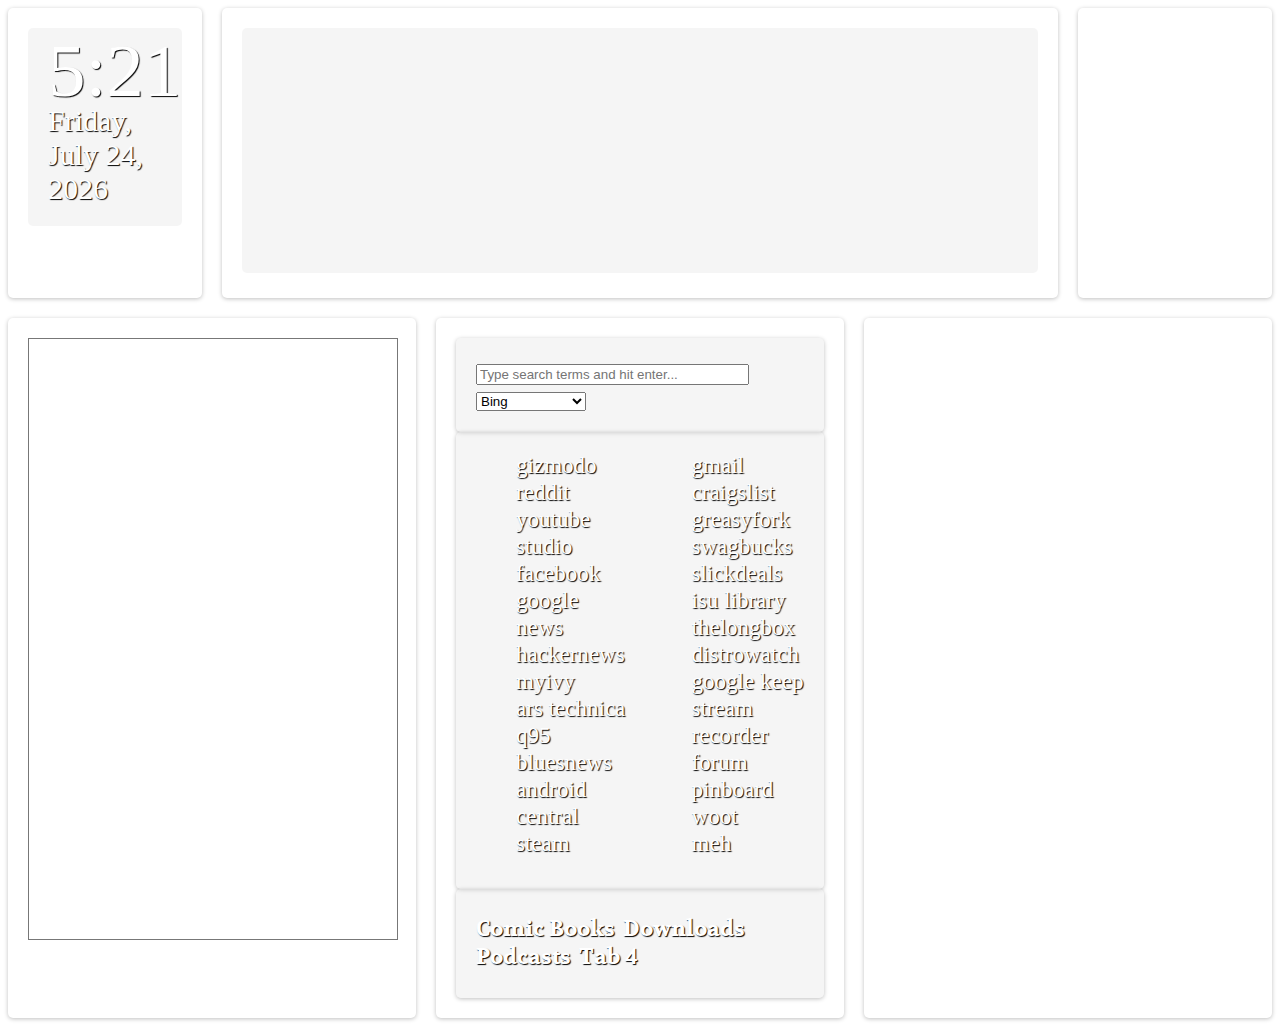
<file: index.html>
<!DOCTYPE html>
<html lang="en">

<head>
    <meta charset="UTF-8">
    <title>jccalhoun startpage</title>
    <!--
originally inspired by https://startpages.github.io/startpages/WG-6429931-6407557/
-->


    <link rel="stylesheet" href="css/gridstyle1.css">
    <link href="https://fonts.googleapis.com/css?family=Volkhov" rel="stylesheet">

</head>

<body onload="getDate()">

    <div class="wrapper">
        <div class="box a">
            <div id="timeArea">
                <p class="time"><span id="timeInner"></span> <span id="date"></span></p>
            </div>
        </div>
        <div class="box b"><iframe id="forecast_embed" type="text/html" frameborder="0" height="245" width="100%" src="https://forecast.io/embed/#lat=39.366535&lon=-87.386842&name=TerreHaute"> </iframe></div>
        <div class="box b2"><iframe style="display: block;" src="https://cdnres.willyweather.com/widget/loadView.html?id=52528" width="280" height="228" frameborder="0" scrolling="no"></iframe></div>
        <div class="box c"><iframe src="https://calendar.google.com/calendar/embed?height=600&wkst=1&bgcolor=%23ffffff&ctz=America%2FNew_York&src=amNjYWxob3VuQGdtYWlsLmNvbQ&src=b2dwY3ExMGRibzViYzcyYnI3b2tmM2tnM3JjOWE2NDVAaW1wb3J0LmNhbGVuZGFyLmdvb2dsZS5jb20&color=%23039BE5&color=%239E69AF" style="border:solid 1px #777" width="100%" height="600" frameborder="0" scrolling="no"></iframe></div>
        <div class="box d">


            <div class="f">
                <div class="box searchBox">
                    <form id="searchForm" action="" method="get">
                        <input class="flexy-nav__search" type="text" name="s" value="" placeholder="Type search terms and hit enter..." size="31" maxlength="255" id="inputText" />
                        <select id="selectSearch" name="engines">
                            <option value="bing">Bing</option>
                            <option value="google">Google</option>

                            <option value="pinboard">Pinboard</option>
                            
                            <option value="duck">Duck Duck Go</option>
                            <option value="wa">Wolfram Alpha</option>
                            <option value="wiki">Wikipedia</option>
                            <option value="imdb">IMDB</option>
                        </select>
                    </form>
                </div>
                <div class="box visibleLinks">
                    <ul>
                        <li><a href="https://gizmodo.com/latest" target="_blank">gizmodo</a></li>
                        <li><a href="https://www.reddit.com/" target="_blank">reddit</a></li>
                        <li><a href="https://studio.youtube.com/" target="_blank">youtube studio</a></li>
                        <li><a href="http://facebook.com/" target="_blank">facebook</a></li>
                        <li><a href="https://news.google.com/" target="_blank">google news</a></li>
                        <li><a href="https://news.ycombinator.com/news" target="_blank">hackernews</a></li>
                        
                        <li><a href="https://my.ivytech.edu/" target="_blank">myivy</a></li>
                        <li><a href="http://arstechnica.com/" target="_blank">ars technica</a></li>
<li><a href="https://www.iheart.com/live/q95-901/" target="_blank">q95</a></li>
                        <li><a href="https://www.bluesnews.com/" target="_blank">bluesnews</a></li>
<li><a href="https://www.androidcentral.com//" target="_blank">android central</a></li>
                        <li><a href="http://store.steampowered.com/" target="_blank">steam</a></li>

                        <li><a href="https://mail.google.com" target="_blank">gmail</a></li>
                        <li><a href="http://terrehaute.craigslist.org/" target="_blank">craigslist</a></li>
                        <li><a href="https://greasyfork.org/en" target="_blank">greasyfork</a></li>
                        <li><a href="http://www.swagbucks.com/" target="_blank">swagbucks</a></li>
                        <li><a href="https://slickdeals.net/" target="_blank">slickdeals</a></li>
                        
                        <li><a href="http://library.indstate.edu/" target="_blank">isu library</a></li>
                        <li><a href="http://thelongbox.net/phpBB3/viewforum.php?f=15" target="_blank">thelongbox</a></li>
                        <li><a href="http://distrowatch.com/" target="_blank">distrowatch</a></li>
                        <li><a href="https://keep.google.com" target="_blank">google keep</a></li>
                        <li><a href="http://stream-recorder.com/forum/" target="_blank">stream recorder forum</a></li>
                        <li><a href="https://pinboard.in/u:jccalhoun" target="_blank">pinboard</a></li>
                        <li><a href="http://www.woot.com/" target="_blank">woot</a></li>
                        <li><a href="https://meh.com/" target="_blank">meh</a></li>
                    </ul>
                </div>

            </div>
            <div class="box e">

                <div id="tabs">
                    <div class="grid-item">

                        <input type="checkbox" name="tabs" id="toggle-tab1" /><label for="toggle-tab1">Comic Books</label>
                        <input type="checkbox" name="tabs" id="toggle-tab2" /><label for="toggle-tab2">Downloads</label>
                        <input type="checkbox" name="tabs" id="toggle-tab3" /><label for="toggle-tab3">Podcasts</label>
                        <input type="checkbox" name="tabs" id="toggle-tab4" />
                        <label for="toggle-tab4">Tab 4</label>

                        <div id="tab3" class="tab">
                            <h3 class="alt">podcast Links</h3>
                            <ul class="links">
                                <li><a href="http://frogpants.com/the-frogpants-live-stream/" target="_blank">frogpants</a></li>
                                <li><a href="https://play.pocketcasts.com/web/podcasts" target="_blank">pocketcasts</a></li>
                                <li><a href="http://gfqnetwork.com/" target="_blank">guy from queens</a></li>
                                <li><a href="http://diamondclub.tv/" target="_blank">diamond club</a></li>
                                <li><a href="http://www.pcper.com/" target="_blank">pc per</a></li>
                                <li><a href="#" target="_blank">Link 2</a></li>
                            </ul>
                        </div>

                        <div id="tab1" class="tab">
                            <h3 class="alt">Comics Links</h3>
                            <ul class="links">
                                <li><a href="https://www.cbr.com/author/brian-cronin/" target="_blank">comic book resources</a></li>
                                <li><a href="http://ripjaggerdojo.blogspot.com/" target="_blank">rip jagger's dojo</a></li>
                                <li><a href="http://diversionsofthegroovykind.blogspot.com/" target="_blank">diversions of the groovy kind</a></li>
                                <li><a href="http://allincolorforaquarter.blogspot.com/" target="_blank">golden age arcade historian</a></li>
                                <li><a href="http://absorbascon.blogspot.com/" target="_blank">absorbascon</a></li>
<li><a href="http://atomicjunkshop.com/" target="_blank">atomic junk shop</a></li>
                                <li><a href="http://www.bleedingcool.com/category/comics/" target="_blank">Bleeding Cool</a></li>
                                <li><a href="#" target="_blank">Link 2</a></li>
                            </ul>
                        </div>
                        <div id="tab2" class="tab">
                            <h3 class="alt">Download Links</h3>
                            <ul class="links">
                                <li><a href="https://www.oldgamemags.com/forum/" target="_blank">old game mags</a></li>
                                <li><a href="http://www.retromags.com/" target="_blank">retromags</a></li>
                                <li><a href="http://forums.mvgroup.org/" target="_blank">documentaries</a></li>
                                <li><a href="https://retrowithin.com/browse.php?search=&incldead=1&cat%5B44%5D=1&cat%5B84%5D=1&cat%5B32%5D=1&cat%5B69%5D=1&cat%5B81%5D=1&cat%5B70%5D=1&cat%5B83%5D=1" target="_blank">retrowithin</a></li>
                                <li><a href="https://nebulance.io/torrents.php" target="_blank">nebulance</a></li>
                                <li><a href="https://www.torrentleech.org/" target="_blank">torrent leech</a></li>
                                <li><a href="http://pdf-giant.com/computer_games/" target="_blank">pdf giant</a></li>
<li><a href="https://torrentz2.eu/" target="_blank">torrentz2</a></li>
                                <li><a href="https://downmagaz.net/game_magazine/" target="_blank">Downmagaz</a></li>
                                <li><a href="https://gazellegames.net/index.php" target="_blank">Gazelle Games</a></li>
                                <li><a href="https://snowfl.com/" target="_blank">snowfl</a></li>
                                <li><a href="http://cinemageddon.net/browse.php" target="_blank">Cinemageddon</a></li>
                            <li><a href="https://theempire.click/browse.php?sort=added&h=6&d=DESC" target="_blank">The Empire</a></li>
                            <li><a href="https://getcomics.info/" target="_blank">Getcomics</a></li>
                            </ul>
                        </div>
                    </div>
                </div>
            </div>
            <!--            <div class="box g">G</div>-->
        </div>

        <div class="box c2">
            <div class="feedgrabbr_widget" id="fgid_917371715569a0e9b2678c801"></div>
            <script>
                if (typeof(fg_widgets) === "undefined") fg_widgets = new Array();
                fg_widgets.push("fgid_917371715569a0e9b2678c801");

            </script>
            <script async src="https://www.feedgrabbr.com/widget/fgwidget.js"></script>
        </div>
    </div>



</body>

</html>
<script>
    function getDate() {
        var today = new Date(),
            options = {
                weekday: 'long',
                year: 'numeric',
                month: 'long',
                day: 'numeric'
            },
            month = today.toLocaleString("en-US", options);
        document.getElementById("date").innerHTML = month;

    }

    function setDate() {
        d = new Date();
        mins = (d.getMinutes() > 9) ? d.getMinutes() : '0' + d.getMinutes();
        var hours = d.getHours();
        if (hours > 12) {
            hours -= 12;
        } else if (hours === 0) {
            hours = 12;
        };
        currentTime = hours + ':' + mins;
        previousTime = document.getElementById('timeInner').innerHTML;
        if (currentTime != previousTime) {
            document.getElementById('timeInner').innerHTML = currentTime;
        }

        setTimeout(function() {
            setDate();
        }, 1000);



    }

    setDate();

    function search(inputQuery, selectedEngine) {
        inputQuery = inputQuery.replace(/ /g, '+', inputQuery);
        // i'm not sure that last query does anything since this seems to work too... query = query.replace(/ /g, '+');
        switch (selectedEngine) {
            case 'google':
            default:
                var url = 'https://www.google.com/search?q=' + inputQuery;
                break;

            case 'bing':
                var url = 'https://www.bing.com/search?q=' + inputQuery;
                break;
            case 'pinboard':
                var url = 'https://pinboard.in/search/u:jccalhoun?query=' + inputQuery;
                break;
            case 'libgen':
                var url = 'http://gen.lib.rus.ec/search.php?req=' + inputQuery;
                break;
            case 'kickass':
                var url = 'http://kickasstorrent.proxyindex.co/usearch/' + inputQuery + '/';
                break;
            case 'duck':
                var url = 'https://duckduckgo.com/?q=' + inputQuery;
                break;
            case 'wa':
                var url = 'http://www.wolframalpha.com/input/?i=' + inputQuery;
                break;
            case 'wiki':
                var url = 'http://www.bing.com/search?q=site%3Aen.wikipedia.org+' + inputQuery;
                break;
            case 'imdb':
                var url = 'http://www.imdb.com/find?q=' + inputQuery + '&s=tt';
                break;
        }

        window.open(url);

    }
    document.addEventListener("DOMContentLoaded", function(event) {

        document.addEventListener("keydown", keyDownTextField, false);


        function keyDownTextField(e) {
            var keyCode = e.keyCode;
            if (keyCode == 13) {
                e.preventDefault();

                var inputQuery = document.getElementById('inputText').value;

                var selectedEngine1 = document.getElementById("selectSearch").selectedIndex;
                var selectedEngine = (document.getElementsByTagName("option")[selectedEngine1].value);

                search(inputQuery, selectedEngine);
            }
        };
    });

</script>
</file>
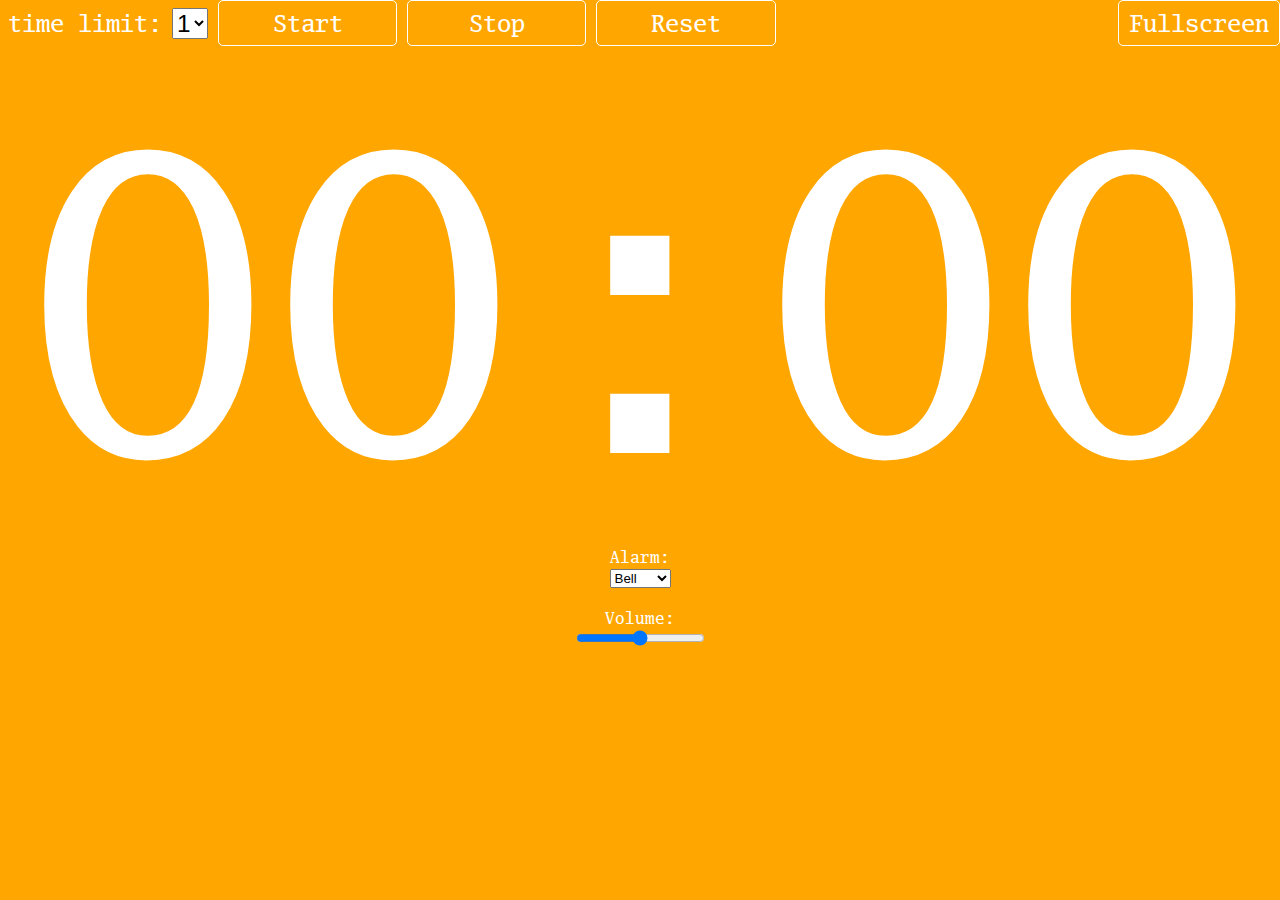
<file: stopwatch/index.html>
<!DOCTYPE html>
<html lang="en">

<head>
    <meta charset="UTF-8">
    <title>Stopwatch</title>
    <link rel="stylesheet" href="./style.css">
    <link rel="stylesheet" href="stylesheet.css" type="text/css" charset="utf-8" />
    <!--  based off of https://codepen.io/cathydutton/pen/xxpOOw -->
</head>

<body>
    <form>
        <div id=selectLable>time limit:</div>
        <select id="mySelect">
            <option value=1>1</option>
            <option value=3>3</option>
            <option value=4>4</option>
            <option value=6>6</option>
            <option value=8>8</option>
        </select>
    </form>
    <button id="button-start">Start</button>
    <button id="button-stop">Stop</button>
    <button id="button-reset">Reset</button>
    <button id="fullscreenButton">Fullscreen</button>
    <div class="wrapper">
        <div id="toggleArea">
            <p><span id="minutes">00</span>:<span id="seconds">00</span></p>
        </div>
<div id="options">
        <label for="alarm_select" id="lbl_alarm">Alarm:</label><br>
        <select id="alarm_select">
          <option value="none">None</option>
          <option value="alarm_chime">Chime</option>
          <option value="alarm_bell" selected>Bell</option>
          <option value="alarm_beeps">Beeps</option>
          <option value="alarm_boops">Boops</option>
        </select>
        <br><br>
        <label for="alarm_volume" id="lbl_volume">Volume:</label><br>
        <input type="range" id="alarm_volume" min=0 max=100 value=50>
        </div>
    </div>
<audio id="alarm_chime">
  <source src="audio/one_chime.mp3" type="audio/mpeg"></audio>
<audio id="alarm_bell">
  <source src="audio/one_bell.mp3" type="audio/mpeg"></audio>
<audio id="alarm_beeps">
  <source src="audio/three_beeps.mp3" type="audio/mpeg"></audio>
<audio id="alarm_boops">
  <source src="audio/three_boops.mp3" type="audio/mpeg"></audio>
<!-- Audio courtesy of https://soundcloud.com/andyouarewho -->
    <script src="./script.js" defer></script>
    <!-- defer lets you get rid of window.onload in the js file. -->
</body>

</html>
</file>
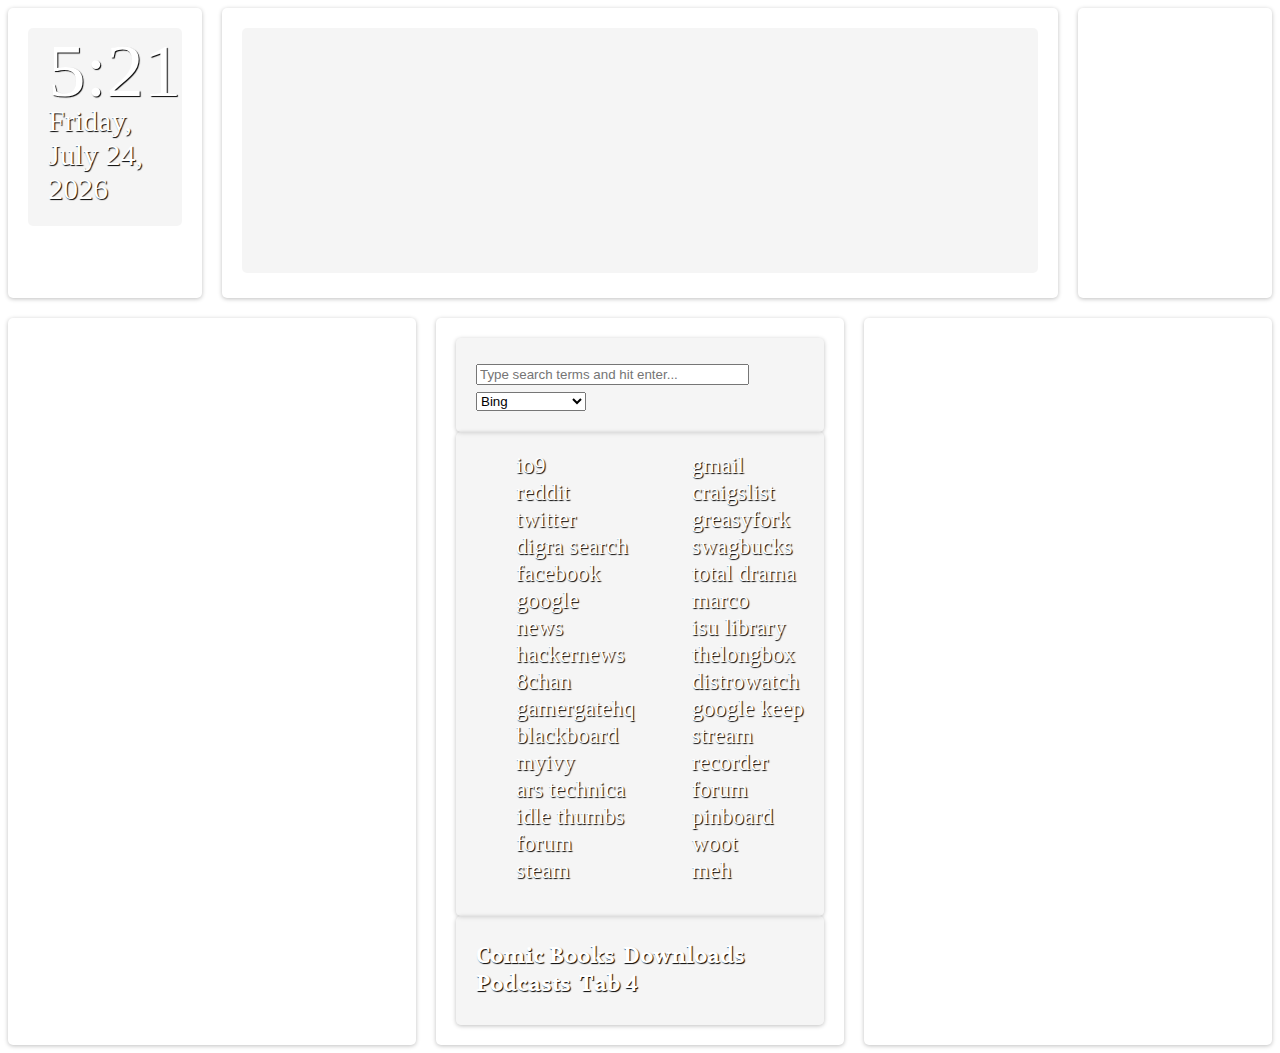
<file: gridindex.html>
<!DOCTYPE html>
<html lang="en">

<head>
    <meta charset="UTF-8">
    <title>jccalhoun startpage</title>
    <!--
originally inspired by https://startpages.github.io/startpages/WG-6429931-6407557/
-->


    <link rel="stylesheet" href="css/gridstyle1.css">
    <link href="https://fonts.googleapis.com/css?family=Volkhov" rel="stylesheet">

</head>

<body onload="getDate()">

    <div class="wrapper">
        <div class="box a">
            <div id="timeArea">
                <p class="time"><span id="timeInner"></span> <span id="date"></span></p>
            </div>
        </div>
        <div class="box b"><iframe id="forecast_embed" type="text/html" frameborder="0" height="245" width="100%" src="https://forecast.io/embed/#lat=39.366535&lon=-87.386842&name=TerreHaute"> </iframe></div>
        <div class="box b2"><iframe style="display: block;" src="https://cdnres.willyweather.com/widget/loadView.html?id=52528" width="280" height="228" frameborder="0" scrolling="no"></iframe></div>
        <div class="box c"><iframe src="https://calendar.google.com/calendar/embed?height=600&amp;wkst=1&amp;bgcolor=%23FFFFFF&amp;src=jccalhoun%40gmail.com&amp;color=%2329527A&amp;ctz=America%2FNew_York" style="border-width:0" width="100%" height="600" frameborder="0" scrolling="no"></iframe></div>
        <div class="box d">


            <div class="f">
                <div class="box searchBox">
                    <form id="searchForm" action="" method="get">
                        <input class="flexy-nav__search" type="text" name="s" value="" placeholder="Type search terms and hit enter..." size="31" maxlength="255" id="inputText" />
                        <select id="selectSearch" name="engines">
                            <option value="bing">Bing</option>
                            <option value="google">Google</option>

                            <option value="pinboard">Pinboard</option>
                            <option value="libgen">LibGen</option>
                            <option value="kickass">Kickass</option>
                            <option value="duck">Duck Duck Go</option>
                            <option value="wa">Wolfram Alpha</option>
                            <option value="wiki">Wikipedia</option>
                            <option value="imdb">IMDB</option>
                        </select>
                    </form>
                </div>
                <div class="box visibleLinks">
                    <ul>
                        <li><a href="http://io9.com/" target="_blank">io9</a></li>
                        <li><a href="https://www.reddit.com/" target="_blank">reddit</a></li>
                        <li><a href="https://twitter.com/search?f=tweets&vertical=default&q=digra&src=typd" target="_blank">twitter digra search</a></li>
                        <li><a href="http://facebook.com/" target="_blank">facebook</a></li>
                        <li><a href="https://news.google.com/" target="_blank">google news</a></li>
                        <li><a href="https://news.ycombinator.com/news" target="_blank">hackernews</a></li>
                        <li><a href="http://8ch.net/search.php?search=digra&board=gamergatehq" target="_blank">8chan gamergatehq</a></li>
                        <li><a href="https://blackboard.indstate.edu/" target="_blank">blackboard</a></li>
                        <li><a href="https://my.ivytech.edu/" target="_blank">myivy</a></li>
                        <li><a href="http://arstechnica.com/" target="_blank">ars technica</a></li>

                        <li><a href="https://www.idlethumbs.net/forums/forum/4-idle-banter/" target="_blank">idle thumbs forum</a></li>

                        <li><a href="http://store.steampowered.com/" target="_blank">steam</a></li>

                        <li><a href="https://mail.google.com" target="_blank">gmail</a></li>
                        <li><a href="http://terrehaute.craigslist.org/" target="_blank">craigslist</a></li>
                        <li><a href="https://greasyfork.org/en" target="_blank">greasyfork</a></li>
                        <li><a href="http://www.swagbucks.com/" target="_blank">swagbucks</a></li>
                        <li><a href="https://totaldrama.net/" target="_blank">total drama</a></li>
                        <li><a href="https://marco.org/" target="_blank">marco</a></li>
                        <li><a href="http://library.indstate.edu/" target="_blank">isu library</a></li>
                        <li><a href="http://thelongbox.net/phpBB3/viewforum.php?f=15" target="_blank">thelongbox</a></li>
                        <li><a href="http://distrowatch.com/" target="_blank">distrowatch</a></li>
                        <li><a href="https://keep.google.com" target="_blank">google keep</a></li>
                        <li><a href="http://stream-recorder.com/forum/" target="_blank">stream recorder forum</a></li>
                        <li><a href="https://pinboard.in/u:jccalhoun" target="_blank">pinboard</a></li>
                        <li><a href="http://www.woot.com/" target="_blank">woot</a></li>
                        <li><a href="https://meh.com/" target="_blank">meh</a></li>
                    </ul>
                </div>

            </div>
            <div class="box e">

                <div id="tabs">
                    <div class="grid-item">

                        <input type="checkbox" name="tabs" id="toggle-tab1" /><label for="toggle-tab1">Comic Books</label>
                        <input type="checkbox" name="tabs" id="toggle-tab2" /><label for="toggle-tab2">Downloads</label>
                        <input type="checkbox" name="tabs" id="toggle-tab3" /><label for="toggle-tab3">Podcasts</label>
                        <input type="checkbox" name="tabs" id="toggle-tab4" />
                        <label for="toggle-tab4">Tab 4</label>

                        <div id="tab3" class="tab">
                            <h3 class="alt">podcast Links</h3>
                            <ul class="links">
                                <li><a href="http://frogpants.com/the-frogpants-live-stream/" target="_blank">frogpants</a></li>
                                <li><a href="http://live.twit.tv/" target="_blank">twit</a></li>
                                <li><a href="http://gfqnetwork.com/" target="_blank">guy from queens</a></li>
                                <li><a href="http://diamondclub.tv/" target="_blank">diamond club</a></li>
                                <li><a href="http://www.pcper.com/" target="_blank">pc per</a></li>
                                <li><a href="#" target="_blank">Link 2</a></li>
                            </ul>
                        </div>

                        <div id="tab1" class="tab">
                            <h3 class="alt">Comics Links</h3>
                            <ul class="links">
                                <li><a href="http://www.comicbookresources.com/" target="_blank">comic book resources</a></li>
                                <li><a href="http://ripjaggerdojo.blogspot.com/" target="_blank">rip jagger's dojo</a></li>
                                <li><a href="http://diversionsofthegroovykind.blogspot.com/" target="_blank">diversions of the groovy kind</a></li>
                                <li><a href="http://allincolorforaquarter.blogspot.com/" target="_blank">golden age arcade historian</a></li>
                                <li><a href="http://absorbascon.blogspot.com/" target="_blank">absorbascon</a></li>

                                <li><a href="http://www.bleedingcool.com/category/comics/" target="_blank">Bleeding Cool</a></li>
                                <li><a href="#" target="_blank">Link 2</a></li>
                            </ul>
                        </div>
                        <div id="tab2" class="tab">
                            <h3 class="alt">Download Links</h3>
                            <ul class="links">
                                <li><a href="http://kiwis.world/index.php/news" target="_blank">kiwis world</a></li>
                                <li><a href="http://www.retromags.com/" target="_blank">retromags</a></li>
                                <li><a href="http://forums.mvgroup.org/" target="_blank">documentaries</a></li>
                                <li><a href="https://retrowith.in/browse.php?search=&incldead=1&cat%5B44%5D=1&cat%5B84%5D=1&cat%5B32%5D=1&cat%5B69%5D=1&cat%5B81%5D=1&cat%5B70%5D=1&cat%5B83%5D=1" target="_blank">retrowithin</a></li>
                                <li><a href="https://kat.cr/" target="_blank">kickass torrents</a></li>
                                <li><a href="https://www.torrentleech.org/" target="_blank">torrent leech</a></li>
                                <li><a href="http://pdf-giant.com/computer_games/" target="_blank">pdf giant</a></li>

                                <li><a href="http://downmagaz.com/game_magazine/" target="_blank">Downmagaz</a></li>
                                <li><a href="https://gazellegames.net/index.php" target="_blank">Gazelle Games</a></li>
                                <li><a href="https://www.blackcats-games.net/index.php" target="_blank">Black Cat Games</a></li>
                                <li><a href="#" target="_blank">Link 2</a></li>
                            </ul>
                        </div>
                    </div>
                </div>
            </div>
            <!--            <div class="box g">G</div>-->
        </div>

        <div class="box c2">
            <div class="feedgrabbr_widget" id="fgid_917371715569a0e9b2678c801"></div>
            <script>
                if (typeof(fg_widgets) === "undefined") fg_widgets = new Array();
                fg_widgets.push("fgid_917371715569a0e9b2678c801");

            </script>
            <script async src="https://www.feedgrabbr.com/widget/fgwidget.js"></script>
        </div>
    </div>



</body>

</html>
<script>
    function getDate() {
        var today = new Date(),
            options = {
                weekday: 'long',
                year: 'numeric',
                month: 'long',
                day: 'numeric'
            },
            month = today.toLocaleString("en-US", options);
        document.getElementById("date").innerHTML = month;

    }

    function setDate() {
        d = new Date();
        mins = (d.getMinutes() > 9) ? d.getMinutes() : '0' + d.getMinutes();
        var hours = d.getHours();
        if (hours > 12) {
            hours -= 12;
        } else if (hours === 0) {
            hours = 12;
        };
        currentTime = hours + ':' + mins;
        previousTime = document.getElementById('timeInner').innerHTML;
        if (currentTime != previousTime) {
            document.getElementById('timeInner').innerHTML = currentTime;
        }

        setTimeout(function() {
            setDate();
        }, 1000);



    }

    setDate();

    function search(inputQuery, selectedEngine) {
        inputQuery = inputQuery.replace(/ /g, '+', inputQuery);
        // i'm not sure that last query does anything since this seems to work too... query = query.replace(/ /g, '+');
        switch (selectedEngine) {
            case 'google':
            default:
                var url = 'https://www.google.com/search?q=' + inputQuery;
                break;

            case 'bing':
                var url = 'https://www.bing.com/search?q=' + inputQuery;
                break;
            case 'pinboard':
                var url = 'https://pinboard.in/search/u:jccalhoun?query=' + inputQuery;
                break;
            case 'libgen':
                var url = 'http://gen.lib.rus.ec/search.php?req=' + inputQuery;
                break;
            case 'kickass':
                var url = 'http://kickasstorrent.proxyindex.co/usearch/' + inputQuery + '/';
                break;
            case 'duck':
                var url = 'https://duckduckgo.com/?q=' + inputQuery;
                break;
            case 'wa':
                var url = 'http://www.wolframalpha.com/input/?i=' + inputQuery;
                break;
            case 'wiki':
                var url = 'http://www.bing.com/search?q=site%3Aen.wikipedia.org+' + inputQuery;
                break;
            case 'imdb':
                var url = 'http://www.imdb.com/find?q=' + inputQuery + '&s=tt';
                break;
        }

        window.open(url);

    }
    document.addEventListener("DOMContentLoaded", function(event) {

        document.addEventListener("keydown", keyDownTextField, false);


        function keyDownTextField(e) {
            var keyCode = e.keyCode;
            if (keyCode == 13) {
                e.preventDefault();

                var inputQuery = document.getElementById('inputText').value;

                var selectedEngine1 = document.getElementById("selectSearch").selectedIndex;
                var selectedEngine = (document.getElementsByTagName("option")[selectedEngine1].value);

                search(inputQuery, selectedEngine);
            }
        };
    });

</script>
</file>
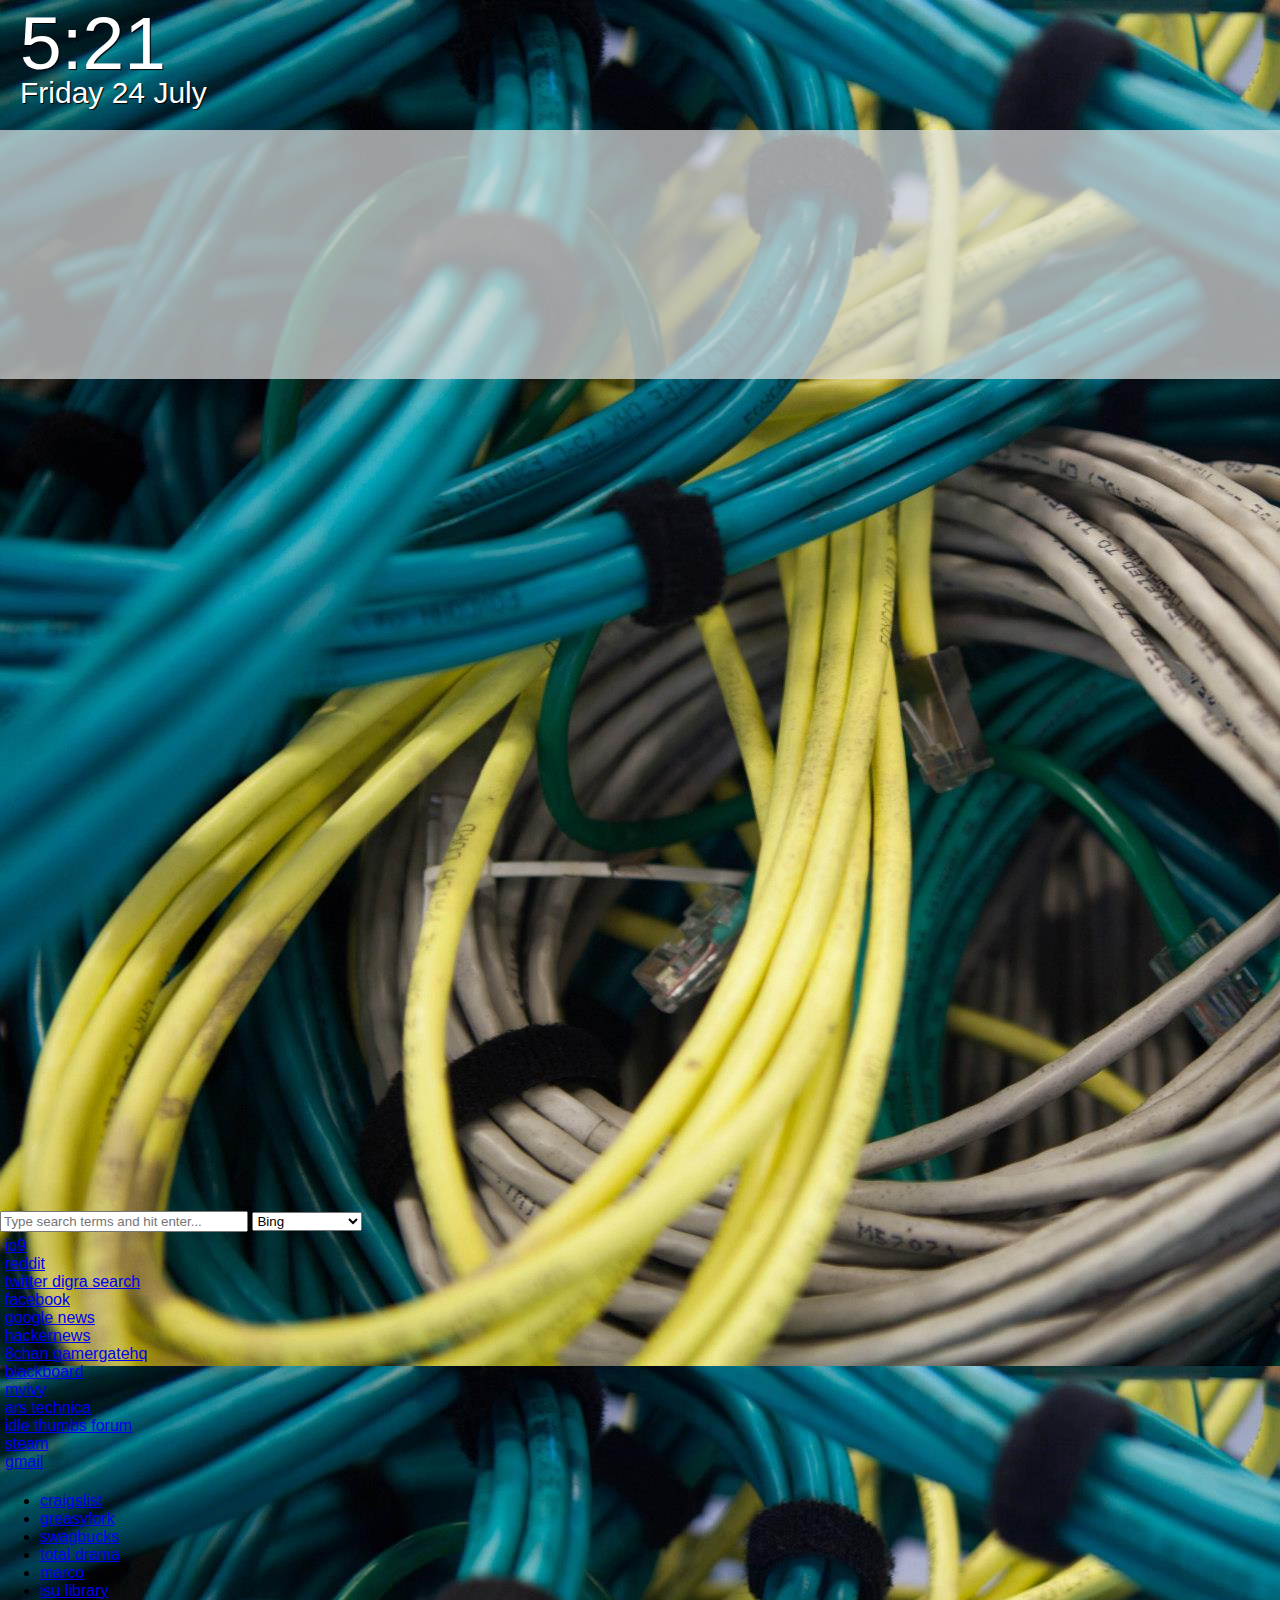
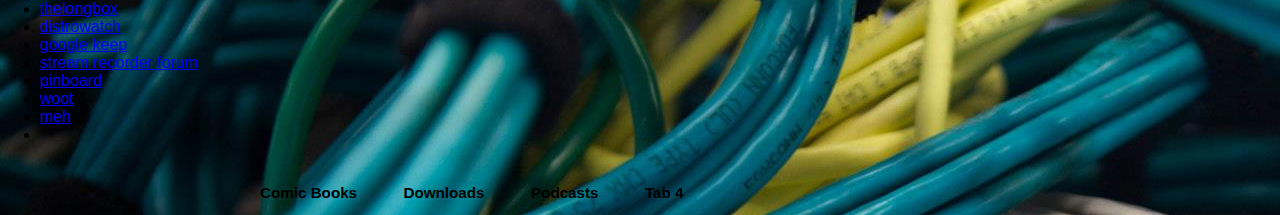
<file: indexcheckbox.html>
<!DOCTYPE html>
<html>

<head>
    <!--I think I have the grid messed up with the links section. grids in grid? -->
    <meta charset="utf-8">
    <meta http-equiv="X-UA-Compatible" content="IE=edge">
    <title>jccalhoun homepage</title>
    <meta name="description" content="">
    <meta name="viewport" content="width=device-width, initial-scale=1">

    <link rel="stylesheet" href="css/stylegrid.css">
    <script
			  src="https://code.jquery.com/jquery-3.3.1.min.js"
			  integrity="sha256-FgpCb/KJQlLNfOu91ta32o/NMZxltwRo8QtmkMRdAu8="
			  crossorigin="anonymous"></script>
</head>

<body>

    <div class="grid-container">
        <div class="grid-item">
            <div id="timeArea">
                <p class="time"><span class="timeInner"></span> <span class="date"></span></p>
            </div>
        </div>
        <div class="grid-item" id="forecast">

            <iframe id="forecast_embed" type="text/html" frameborder="0" height="245" width="100%" src="https://forecast.io/embed/#lat=39.366535&lon=-87.386842&name=TerreHaute"> </iframe>

        </div>
        <div class="grid-item">
            <div style="width: 280px;"><iframe style="display: block;" src="https://cdnres.willyweather.com/widget/loadView.html?id=52528" width="280" height="228" frameborder="0" scrolling="no"></iframe><a style="height: 20px;display: block;text-indent: -9999em;margin: -20px 0 0 0;position: relative;z-index: 1" href="http://www.willyweather.com/in/vigo-county/terre-haute.html">http://www.willyweather.com/in/vigo-county/terre-haute.html</a></div>

        </div>
    
        <div class="grid-item">
            <iframe src="https://calendar.google.com/calendar/embed?height=600&amp;wkst=1&amp;bgcolor=%23FFFFFF&amp;src=jccalhoun%40gmail.com&amp;color=%2329527A&amp;ctz=America%2FNew_York" style="border-width:0" width="600" height="600" frameborder="0" scrolling="no"></iframe>
        </div>
        <div class="grid-item">
            <!--<form method="get" action="http://www.bing.com/search" target="_blank" id="searchBox">
        <input class="flexy-nav__search" type="text" placeholder="Type search terms and hit enter..." name="q" size="31"
maxlength="255" value="" />

 
      </form> -->

            <form id="searchForm" action="" method="get">
                <input class="flexy-nav__search" type="text" name="s" value="" placeholder="Type search terms and hit enter..." size="31" maxlength="255" />
                <select name="engines">
							<option value="bing">Bing</option>
							<option value="google">Google</option>
							
							<option value="pinboard">PinBoard</option>
							<option value="tpb">TPB</option>
							<option value="kickass">Kickass</option>
							<option value="duck">Duck Duck Go</option>
							<option value="wa">Wolfram Alpha</option>
							<option value="wiki">Wikipedia</option>
							<option value="imdb">IMDB</option>
						</select>
            </form>


            
                <div class="grid-item">
                    <section id="linkArea" class="clearfix">
                        <ul class="links">
                            <li><a href="http://io9.com/" target="_blank">io9</a></li>
                            <li><a href="https://www.reddit.com/" target="_blank">reddit</a></li>
                            <li><a href="https://twitter.com/search?f=tweets&vertical=default&q=digra&src=typd" target="_blank">twitter digra search</a></li>
                            <li><a href="http://facebook.com/" target="_blank">facebook</a></li>
                            <li><a href="https://news.google.com/" target="_blank">google news</a></li>
                            <li><a href="https://news.ycombinator.com/news" target="_blank">hackernews</a></li>
                            <li><a href="http://8ch.net/search.php?search=digra&board=gamergatehq" target="_blank">8chan gamergatehq</a></li>
                            <li><a href="https://blackboard.indstate.edu/" target="_blank">blackboard</a></li>
<li><a href="https://my.ivytech.edu/" target="_blank">myivy</a></li>
                            <li><a href="http://arstechnica.com/" target="_blank">ars technica</a></li>

                            <li><a href="https://www.idlethumbs.net/forums/forum/4-idle-banter/" target="_blank">idle thumbs forum</a></li>

                            <li><a href="http://store.steampowered.com/" target="_blank">steam</a></li>

                            <li><a href="https://mail.google.com" target="_blank">gmail</a></li>



                        </ul>
                    </section>
                </div>
                <div class="grid-item">
                    

                        <ul class="links">
                            <li><a href="http://terrehaute.craigslist.org/" target="_blank">craigslist</a></li>
                            <li><a href="https://greasyfork.org/en" target="_blank">greasyfork</a></li>
                            <li><a href="http://www.swagbucks.com/" target="_blank">swagbucks</a></li>
                            <li><a href="https://totaldrama.net/" target="_blank">total drama</a></li>
                            <li><a href="https://marco.org/" target="_blank">marco</a></li>
                            <li><a href="http://library.indstate.edu/" target="_blank">isu library</a></li>
                            <li><a href="http://thelongbox.net/phpBB3/viewforum.php?f=15" target="_blank">thelongbox</a></li>
                            <li><a href="http://distrowatch.com/" target="_blank">distrowatch</a></li>
                            <li><a href="https://keep.google.com" target="_blank">google keep</a></li>
                            <li><a href="http://stream-recorder.com/forum/" target="_blank">stream recorder forum</a></li>
                            <li><a href="https://pinboard.in/u:jccalhoun" target="_blank">pinboard</a></li>
                            <li><a href="http://www.woot.com/" target="_blank">woot</a></li>
                            <li><a href="https://meh.com/" target="_blank">meh</a></li>
                            <li><a href=" " target="_blank"> </a></li>
                            
                        </ul>
                   
                </div>

            
            <div id="tabs">
            <div class="grid-item">
                
                <input type="checkbox" name="tabs" id="toggle-tab1" /><label for="toggle-tab1">Comic Books</label> 
                <input type="checkbox" name="tabs" id="toggle-tab2" /><label for="toggle-tab2">Downloads</label> 
                <input type="checkbox" name="tabs" id="toggle-tab3" /><label for="toggle-tab3">Podcasts</label>
                <input type="checkbox" name="tabs" id="toggle-tab4" />
  <label for="toggle-tab4">Tab 4</label>
            
                <div id="tab3" class="tab">
                    <h3 class="alt">podcast Links</h3>
                    <ul class="links">
                        <li><a href="http://frogpants.com/the-frogpants-live-stream/" target="_blank">frogpants</a></li>
                        <li><a href="http://live.twit.tv/" target="_blank">twit</a></li>
                        <li><a href="http://gfqnetwork.com/" target="_blank">guy from queens</a></li>
                        <li><a href="http://diamondclub.tv/" target="_blank">diamond club</a></li>
                        <li><a href="http://www.pcper.com/" target="_blank">pc per</a></li>
                        <li><a href="#" target="_blank">Link 2</a></li>
                    </ul>
                </div>

                <div id="tab1" class="tab">
                    <h3 class="alt">Comics Links</h3>
                    <ul class="links">
                        <li><a href="http://www.comicbookresources.com/" target="_blank">comic book resources</a></li>
                        <li><a href="http://ripjaggerdojo.blogspot.com/" target="_blank">rip jagger's dojo</a></li>
                        <li><a href="http://diversionsofthegroovykind.blogspot.com/" target="_blank">diversions of the groovy kind</a></li>
                        <li><a href="http://allincolorforaquarter.blogspot.com/" target="_blank">golden age arcade historian</a></li>
                        <li><a href="http://absorbascon.blogspot.com/" target="_blank">absorbascon</a></li>

                        <li><a href="http://www.bleedingcool.com/category/comics/" target="_blank">Bleeding Cool</a></li>
                        <li><a href="#" target="_blank">Link 2</a></li>
                    </ul>
                </div>
                <div id="tab2" class="tab">
                    <h3 class="alt">Download Links</h3>
                    <ul class="links">
                        <li><a href="http://kiwis.world/index.php/news" target="_blank">kiwis world</a></li>
                        <li><a href="http://www.retromags.com/" target="_blank">retromags</a></li>
                        <li><a href="http://forums.mvgroup.org/" target="_blank">documentaries</a></li>
                        <li><a href="https://retrowith.in/browse.php?search=&incldead=1&cat%5B44%5D=1&cat%5B84%5D=1&cat%5B32%5D=1&cat%5B69%5D=1&cat%5B81%5D=1&cat%5B70%5D=1&cat%5B83%5D=1" target="_blank">retrowithin</a></li>
                        <li><a href="https://kat.cr/" target="_blank">kickass torrents</a></li>
                        <li><a href="https://www.torrentleech.org/" target="_blank">torrent leech</a></li>
                        <li><a href="http://pdf-giant.com/computer_games/" target="_blank">pdf giant</a></li>

                        <li><a href="http://downmagaz.com/game_magazine/" target="_blank">Downmagaz</a></li>
                        <li><a href="https://gazellegames.net/index.php" target="_blank">Gazelle Games</a></li>
                        <li><a href="https://www.blackcats-games.net/index.php" target="_blank">Black Cat Games</a></li>
                        <li><a href="#" target="_blank">Link 2</a></li>
                    </ul>
                </div>
            </div>
            </div>
        </div>
        <div class="grid-item">
            <div class="feedgrabbr_widget" id="fgid_917371715569a0e9b2678c801"></div>
<script>if (typeof (fg_widgets) === "undefined") fg_widgets = new Array(); fg_widgets.push("fgid_917371715569a0e9b2678c801");</script>
<script async src="https://www.feedgrabbr.com/widget/fgwidget.js"></script>
        </div>
    </div>

</body>

</html>
<script>
    var shiftDown = false;

    function search(query, engine) {
        query = query.replace(/ /g, '+', query);
        // i'm not sure that last query does anything since this seems to work too... query = query.replace(/ /g, '+');
        switch (engine) {
            case 'google':
            default:
                var url = 'https://www.google.com/search?q=' + query;
                break;

            case 'bing':
                var url = 'https://www.bing.com/search?q=' + query;
                break;
            case 'pinboard':
                var url = 'https://pinboard.in/search/u:jccalhoun?query=' + query;
                break;
            case 'tpb':
                var url = 'https://piratehole.com/search/' + query + '/0/99/0';
                break;
            case 'kickass':
                var url = 'http://kickasstorrent.proxyindex.co/usearch/' + query + '/';
                break;
            case 'duck':
                var url = 'https://duckduckgo.com/?q=' + query;
                break;
            case 'wa':
                var url = 'http://www.wolframalpha.com/input/?i=' + query;
                break;
            case 'wiki':
                var url = 'http://www.bing.com/search?q=site%3Aen.wikipedia.org+' + query;
                break;
            case 'imdb':
                var url = 'http://www.imdb.com/find?q=' + query + '&s=tt';
                break;
        }

        window.open(url);

    }

    function setDate($) {
        var days = ['Sunday', 'Monday', 'Tuesday', 'Wednesday', 'Thursday', 'Friday', 'Saturday', 'Sunday'];
        months = ['January', 'February', 'March', 'April', 'May', 'June', 'July', 'August', 'September', 'October', 'November', 'December'];
        d = new Date();
        currentDate = days[d.getDay()] + ' ' + d.getDate() + ' ' + months[d.getMonth()];
        mins = (d.getMinutes() > 9) ? d.getMinutes() : '0' + d.getMinutes();
        var hours = d.getHours();
        if (hours > 12) {
            hours -= 12;
        } else if (hours === 0) {
            hours = 12;
        };
        currentTime = hours + ':' + mins;
        previousTime = $('#timeArea .time .timeInner').html();
        if (currentTime != previousTime) {
            $('#timeArea .time .timeInner').html(currentTime);
            $('#timeArea .time .date').html(currentDate);
        }

        setTimeout(function() {
            setDate($);
        }, 1000);
    }
setDate($);
    $(function() {
        $('#searchForm input, #searchForm select').keydown(function(e) {
            if (e.keyCode == 13) {
                e.preventDefault();
                var query = $('#searchForm input').val();
                var engine = $('#searchForm select option:selected').val();
                search(query, engine);
            }
        });
    });


</script>
</file>
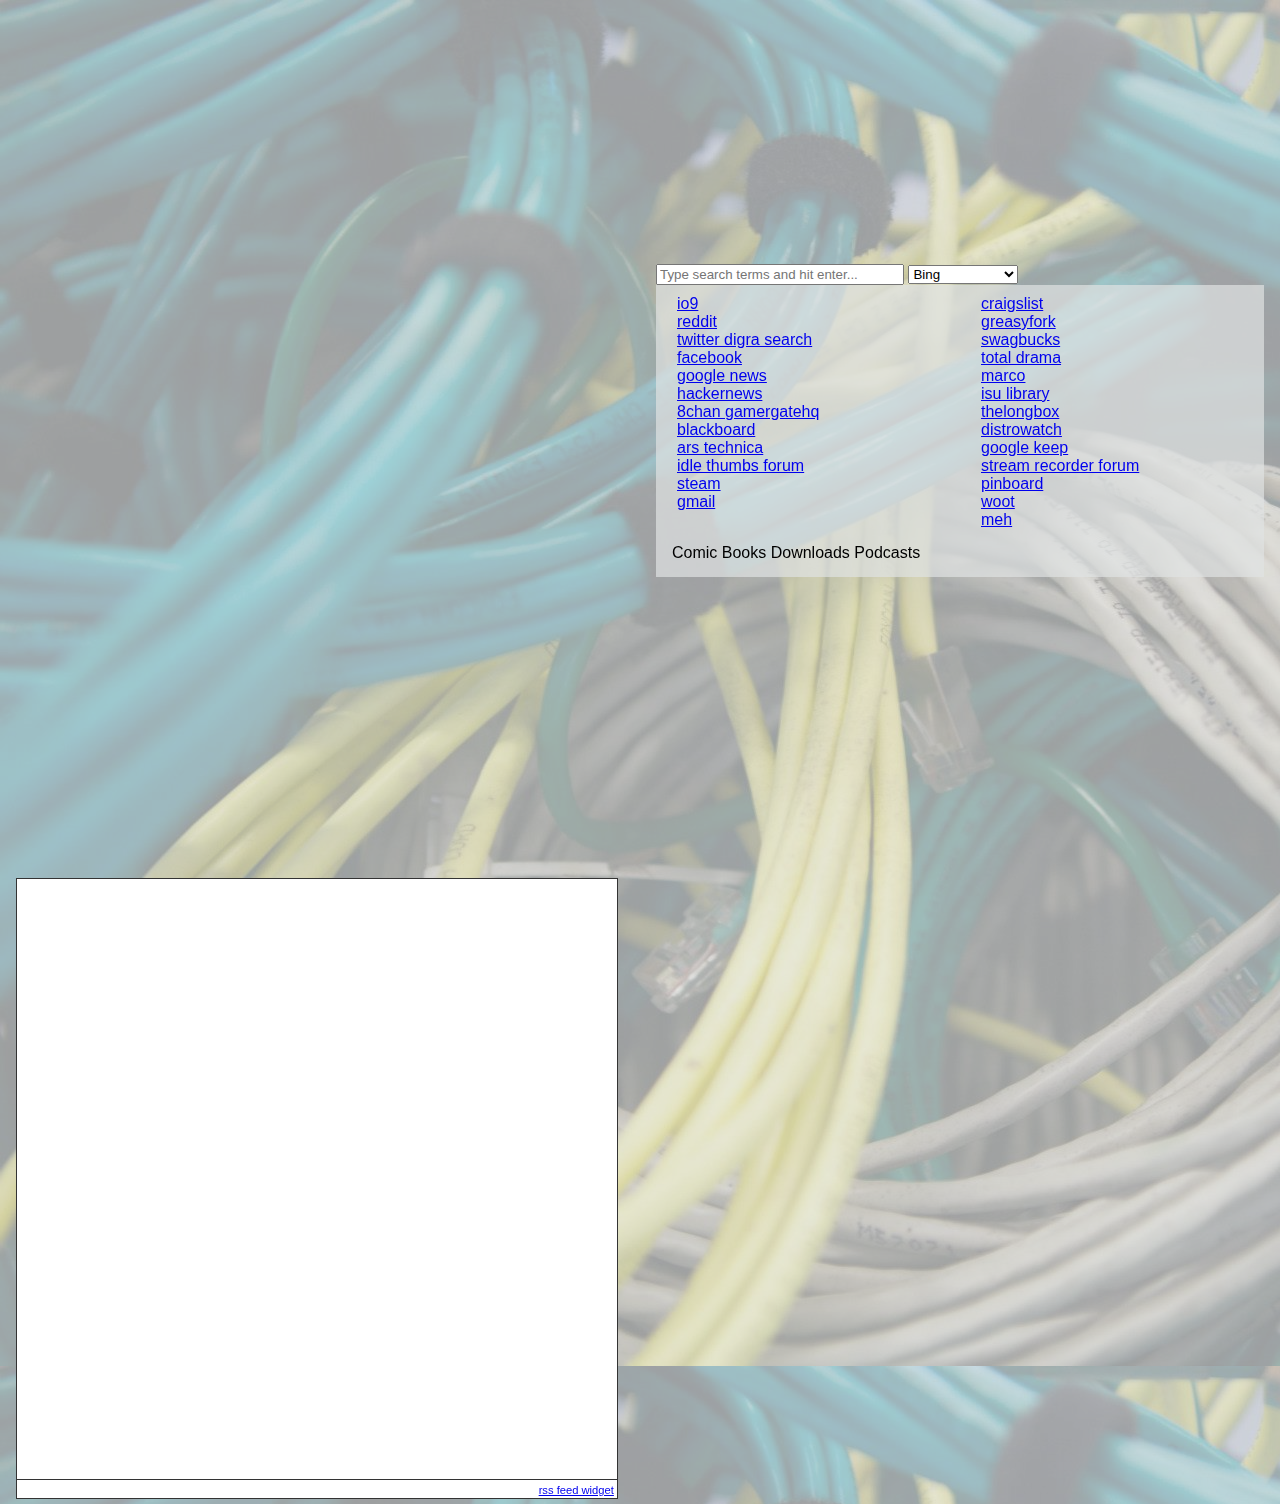
<file: indexold2016.html>
﻿<!DOCTYPE html>
<html>
<head>
  <meta charset="utf-8">
  <meta http-equiv="X-UA-Compatible" content="IE=edge">
  <title>jccalhoun homepage</title>
  <meta name="description" content="">
  <meta name="viewport" content="width=device-width, initial-scale=1">

    <link rel="stylesheet" href="css/style.css">
  <script
			  src="https://code.jquery.com/jquery-3.0.0.min.js"
			  integrity="sha256-JmvOoLtYsmqlsWxa7mDSLMwa6dZ9rrIdtrrVYRnDRH0="
			  crossorigin="anonymous"></script>
</head>
<body>

      <div class="row">
		<div class="col-xs-4">
		<div id="timeArea">
			<p class="time"><span class="timeInner"></span> <span class="date"></span></p>
		</div>
		</div>
      <div class="col-auto" id="forecast">
	  
        <iframe id="forecast_embed" type="text/html" frameborder="0" height="245" width="100%" src="http://forecast.io/embed/#lat=39.366535&lon=-87.386842&name=TerreHaute"> </iframe> 
		
      </div>
	  <div class="col-xs-4">
	  <div style="width: 280px;"><iframe style="display: block;" src="http://cdnres.willyweather.com/widget/loadView.html?id=52528" width="280" height="228" frameborder="0" scrolling="no"></iframe><a style="height: 20px;display: block;text-indent: -9999em;margin: -20px 0 0 0;position: relative;z-index: 1" href="http://www.willyweather.com/in/vigo-county/terre-haute.html">http://www.willyweather.com/in/vigo-county/terre-haute.html</a></div>
	  
	  </div>
    </div>
    <div class="row">
      <div class="col-auto">
        <iframe src="https://calendar.google.com/calendar/embed?height=600&amp;wkst=1&amp;bgcolor=%23FFFFFF&amp;src=jccalhoun%40gmail.com&amp;color=%2329527A&amp;ctz=America%2FNew_York" style="border-width:0" width="600" height="600" frameborder="0" scrolling="no"></iframe>
      </div>
      <div class="col-auto">
        <!--<form method="get" action="http://www.bing.com/search" target="_blank" id="searchBox">
        <input class="flexy-nav__search" type="text" placeholder="Type search terms and hit enter..." name="q" size="31"
maxlength="255" value="" />

 
      </form> -->
	 
					<form id="searchForm" action="" method="get">
						<input class="flexy-nav__search" type="text" name="s" value="" placeholder="Type search terms and hit enter..." size="31" maxlength="255"/>
						<select name="engines">
							<option value="bing">Bing</option>
							<option value="google">Google</option>
							
							<option value="pinboard">PinBoard</option>
							<option value="tpb">TPB</option>
							<option value="kickass">Kickass</option>
							<option value="duck">Duck Duck Go</option>
							<option value="wa">Wolfram Alpha</option>
							<option value="wiki">Wikipedia</option>
							<option value="imdb">IMDB</option>
						</select>
					</form>
				
	  
		<div class="row">
                  <div class="col-auto">
				  <section id="linkArea" class="clearfix">
                    <ul class="links">
<li><a href="http://io9.com/" target="_blank">io9</a></li>
<li><a href="https://www.reddit.com/" target="_blank">reddit</a></li>
<li><a href="https://twitter.com/search?f=tweets&vertical=default&q=digra&src=typd" target="_blank">twitter digra search</a></li>
<li><a href="http://facebook.com/" target="_blank">facebook</a></li>
<li><a href="https://news.google.com/" target="_blank">google news</a></li>
<li><a href="https://news.ycombinator.com/news" target="_blank">hackernews</a></li>
<li><a href="http://8ch.net/search.php?search=digra&board=gamergatehq" target="_blank">8chan gamergatehq</a></li>
<li><a href="https://blackboard.indstate.edu/" target="_blank">blackboard</a></li>

<li><a href="http://arstechnica.com/" target="_blank">ars technica</a></li>

<li><a href="https://www.idlethumbs.net/forums/forum/4-idle-banter/" target="_blank">idle thumbs forum</a></li>

<li><a href="http://store.steampowered.com/" target="_blank">steam</a></li>

<li><a href="https://mail.google.com" target="_blank">gmail</a></li> 



</ul>
</section>
                  </div>
                  <div class="col-auto">
                      <section id="linkArea" class="clearfix">

                          <ul class="links">
                              <li><a href="http://terrehaute.craigslist.org/" target="_blank">craigslist</a></li>
                              <li><a href="https://greasyfork.org/en" target="_blank">greasyfork</a></li>
                              <li><a href="http://www.swagbucks.com/" target="_blank">swagbucks</a></li>
                              <li><a href="https://totaldrama.net/" target="_blank">total drama</a></li>
                              <li><a href="https://marco.org/" target="_blank">marco</a></li>
                              <li><a href="http://library.indstate.edu/" target="_blank">isu library</a></li>
                              <li><a href="http://thelongbox.net/phpBB3/viewforum.php?f=15" target="_blank">thelongbox</a></li>
                              <li><a href="http://distrowatch.com/" target="_blank">distrowatch</a></li>
                              <li><a href="https://keep.google.com" target="_blank">google keep</a></li>
                              <li><a href="http://stream-recorder.com/forum/" target="_blank">stream recorder forum</a></li>
                              <li><a href="https://pinboard.in/u:jccalhoun" target="_blank">pinboard</a></li>
								<li><a href="http://www.woot.com/" target="_blank">woot</a></li>
                              <li><a href="https://meh.com/" target="_blank">meh</a></li>
                              <li><a href=" " target="_blank"> </a></li>
                              <li><a href=" " target="_blank"> </a></li>
                          </ul>
                      </section>
</div>
                  
                </div>
				<div class="col-auto">
				<span id ="comicbooks">Comic Books</span> <span id ="downloadlinks">Downloads</span> <span id ="podcastLinks">Podcasts</span>
				</div>
      <div class="col-auto">
        <div class="hideable hide">
							<h3 class="alt">Hidden Links</h3>
							<ul class="links">
								<li><a href="#" target="_blank">Link 1</a></li>
								<li><a href="#" target="_blank">Link 2</a></li>
							</ul>
						</div>

          <div class="podcast hide">
              <h3 class="alt">podcast Links</h3>
              <ul class="links">
                  <li><a href="http://frogpants.com/the-frogpants-live-stream/" target="_blank">frogpants</a></li>
                  <li><a href="http://live.twit.tv/" target="_blank">twit</a></li>
                  <li><a href="http://gfqnetwork.com/" target="_blank">guy from queens</a></li> 
                  <li><a href="http://diamondclub.tv/" target="_blank">diamond club</a></li>
                  <li><a href="http://www.pcper.com/" target="_blank">pc per</a></li>
                  <li><a href="#" target="_blank">Link 2</a></li>
              </ul>
          </div>

          <div class="comics hide">
              <h3 class="alt">Comics Links</h3>
              <ul class="links">
                  <li><a href="http://www.comicbookresources.com/" target="_blank">comic book resources</a></li>
                  <li><a href="http://ripjaggerdojo.blogspot.com/" target="_blank">rip jagger's dojo</a></li>
                  <li><a href="http://diversionsofthegroovykind.blogspot.com/" target="_blank">diversions of the groovy kind</a></li>
                  <li><a href="http://allincolorforaquarter.blogspot.com/" target="_blank">golden age arcade historian</a></li> 
                  <li><a href="http://absorbascon.blogspot.com/" target="_blank">absorbascon</a></li>

                  <li><a href="http://www.bleedingcool.com/category/comics/" target="_blank">Bleeding Cool</a></li>
                  <li><a href="#" target="_blank">Link 2</a></li>
              </ul>
          </div>
		<div class="downloads hide">
							<h3 class="alt">Download Links</h3>
							<ul class="links">
                                <li><a href="http://www.oldgamemags.com/" target="_blank">old game mags</a></li>
                                <li><a href="http://www.retromags.com/" target="_blank">retromags</a></li>
                                <li><a href="http://forums.mvgroup.org/" target="_blank">documentaries</a></li> 
                                <li><a href="https://retrowith.in/browse.php?search=&incldead=1&cat%5B44%5D=1&cat%5B84%5D=1&cat%5B32%5D=1&cat%5B69%5D=1&cat%5B81%5D=1&cat%5B70%5D=1&cat%5B83%5D=1" target="_blank">retrowithin</a></li>
								<li><a href="https://kat.cr/" target="_blank">kickass torrents</a></li>
								<li><a href="https://www.torrentleech.org/" target="_blank">torrent leech</a></li>
								<li><a href="http://pdf-giant.com/computer_games/" target="_blank">pdf giant</a></li>

                                <li><a href="http://downmagaz.com/game_magazine/" target="_blank">Downmagaz</a></li>
								<li><a href="https://gazellegames.net/index.php" target="_blank">Gazelle Games</a></li>
								<li><a href="https://www.blackcats-games.net/index.php" target="_blank">Black Cat Games</a></li>
								<li><a href="#" target="_blank">Link 2</a></li>
							</ul>
						</div>
      </div>
      </div>
      <div class="col-auto">
        <div id="widgetmain" style="text-align:left;overflow-y:auto;overflow-x:hidden;width:600px;background-color:white; border:1px solid #333333;"><div id="rsswidget" style="height:600px;"><iframe src="http://us1.rssfeedwidget.com/getrss.php?time=1466525937143&amp;x=http%3A%2F%2Fnews.google.com%2Fnews%3Fned%3Dus%26topic%3Dh%26output%3Drss&amp;w=600&amp;h=600&amp;bc=333333&amp;bw=1&amp;bgc=transparent&amp;m=20&amp;it=true&amp;t=(default)&amp;tc=333333&amp;ts=15&amp;tb=transparent&amp;il=true&amp;lc=0000FF&amp;ls=14&amp;lb=false&amp;id=true&amp;dc=333333&amp;ds=14&amp;idt=true&amp;dtc=284F2D&amp;dts=12" border="0" hspace="0" vspace="0" marginwidth="0" marginheight="0" style="border:0; padding:0; margin:0; width:600px; height:600px;" id="rssOutput" frameborder="no">Reading RSS Feed ...</iframe></div><div style="text-align:right;margin-bottom:0;border-top:1px solid #333333;" id="widgetbottom"><span style="font-size:70%"><a href="http://www.rssfeedwidget.com">rss feed widget</a>&nbsp;</span><br></div></div>

      </div>
    </div>
    
</body>
</html>
<script>
var shiftDown = false;
function search(query, engine)
{
	query = query.replace(/ /g, '+', query);
// i'm not sure that last query does anything since this seems to work too... query = query.replace(/ /g, '+');
	switch (engine)
	{
		case 'google':
		default:
			var url = 'https://www.google.com/search?q=' + query;
		break;
		
		case 'bing':
			var url = 'https://www.bing.com/search?q=' + query;
		break;
		case 'pinboard':
			var url = 'https://pinboard.in/search/u:jccalhoun?query=' + query;
		break;
		case 'tpb':
			var url = 'https://piratehole.com/search/' + query + '/0/99/0';
		break;
		case 'kickass':
			var url = 'http://kickasstorrent.proxyindex.co/usearch/' + query + '/';
		break;
		case 'duck':
			var url = 'https://duckduckgo.com/?q=' + query;
		break;
		case 'wa':
			var url = 'http://www.wolframalpha.com/input/?i=' + query;
		break;
		case 'wiki':
			var url = 'http://www.bing.com/search?q=site%3Aen.wikipedia.org+' + query;
		break;
		case 'imdb':
			var url = 'http://www.imdb.com/find?q=' + query + '&s=tt';
		break;
	}
	
			window.open(url); 
			
	}
	function setDate($)
{
	var days = ['Sunday', 'Monday', 'Tuesday', 'Wednesday', 'Thursday', 'Friday', 'Saturday', 'Sunday'];
	months = ['January', 'February', 'March', 'April', 'May', 'June', 'July', 'August', 'September', 'October', 'November', 'December'];
	d = new Date();
	currentDate = days[d.getDay()] +' '+ d.getDate() +' '+ months[d.getMonth()]; 
	mins = (d.getMinutes() > 9) ? d.getMinutes() : '0' + d.getMinutes();
	var hours = d.getHours();
		if (hours > 12) {
			hours -= 12;
		} else if (hours === 0) {
		hours = 12;
		};
	currentTime = hours +':'+ mins;
	previousTime = $('#timeArea .time .timeInner').html();
	if (currentTime != previousTime){
		$('#timeArea .time .timeInner').html(currentTime);
		$('#timeArea .time .date').html(currentDate);
	}

	setTimeout(function(){
		setDate($);
	}, 1000);
}

$(function()
{
$('#searchForm input, #searchForm select').keydown(function(e) {
	  if (e.keyCode == 13){
		e.preventDefault();
		var query = $('#searchForm input').val();
		var engine = $('#searchForm select option:selected').val();
		search(query, engine);
	  }
	});
});
$(function()
{
$('#comicbooks').click(function(){
$('.comics').toggleClass('hide');
});

$('#downloadlinks').click(function(){
$('.downloads').toggleClass('hide');
});

$('#podcastLinks').click(function(){
$('.podcast').toggleClass('hide');
});
   setDate($);
   
   $(window).keydown(function(e) {
   var tag = e.target.tagName.toLowerCase();
	if (tag != 'input' && tag != 'textarea') {
	  if (e.keyCode == 72 ){
		$('.hideable').toggleClass('hide');
	  }
	  if (e.keyCode == 68){
		$('.downloads').toggleClass('hide');
	  }
	  if (e.keyCode == 67) {
	      $('.comics').toggleClass('hide');
	  }
	  if (e.keyCode == 80) {
	      $('.podcast').toggleClass('hide');
	  }
	  }
	});
	
});
</script>
</file>
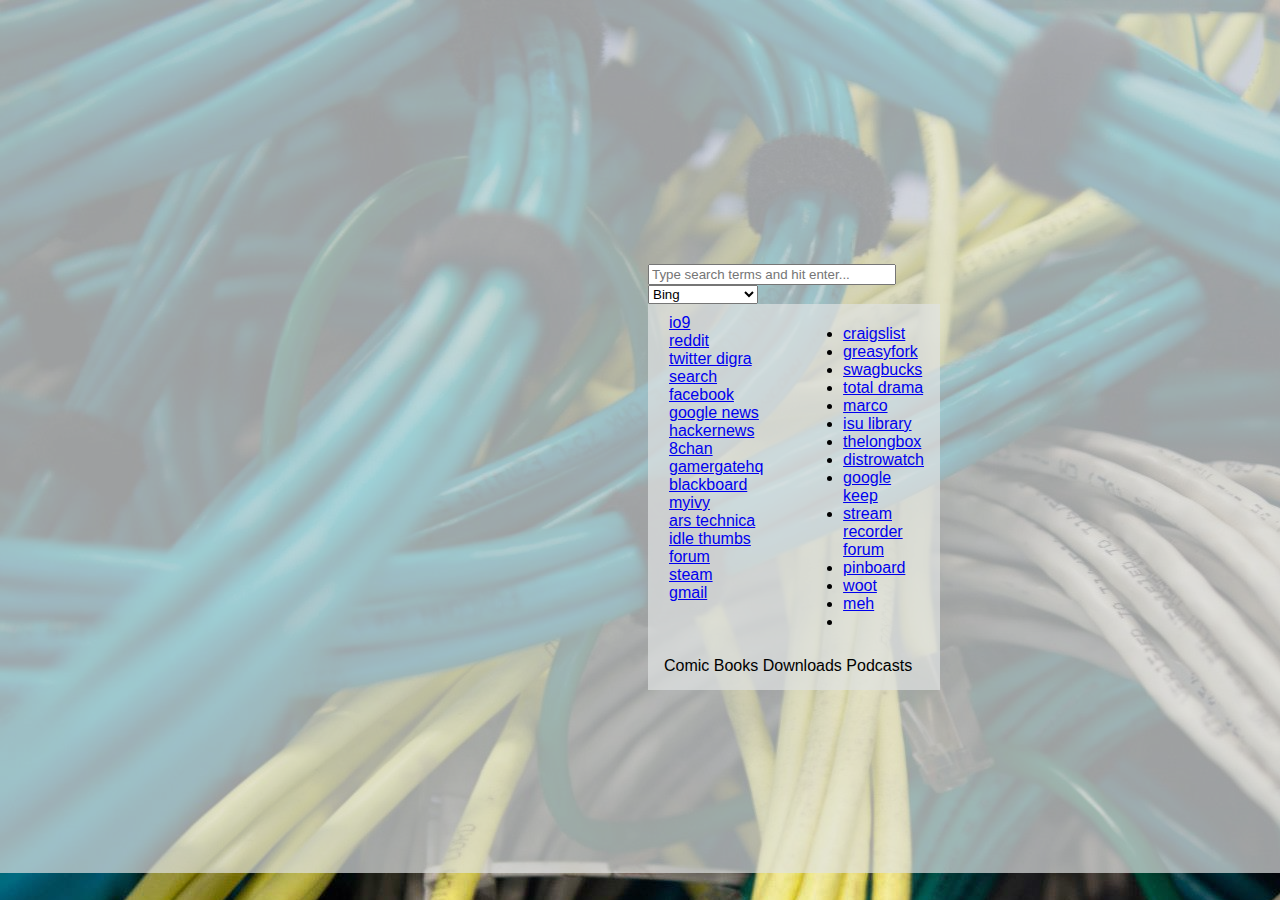
<file: oldindex.html>
<!DOCTYPE html>
<html>

<head>
    <meta charset="utf-8">
    <meta http-equiv="X-UA-Compatible" content="IE=edge">
    <title>jccalhoun homepage</title>
    <meta name="description" content="">
    <meta name="viewport" content="width=device-width, initial-scale=1">

    <link rel="stylesheet" href="css/style.css">
    <script src="https://code.jquery.com/jquery-3.0.0.min.js" integrity="sha256-JmvOoLtYsmqlsWxa7mDSLMwa6dZ9rrIdtrrVYRnDRH0=" crossorigin="anonymous"></script>
</head>

<body>

    <div class="row">
        <div class="col-xs-4">
            <div id="timeArea">
                <p class="time"><span class="timeInner"></span> <span class="date"></span></p>
            </div>
        </div>
        <div class="col-auto" id="forecast">

            <iframe id="forecast_embed" type="text/html" frameborder="0" height="245" width="100%" src="https://forecast.io/embed/#lat=39.366535&lon=-87.386842&name=TerreHaute"> </iframe>

        </div>
        <div class="col-xs-4">
            <div style="width: 280px;"><iframe style="display: block;" src="https://cdnres.willyweather.com/widget/loadView.html?id=52528" width="280" height="228" frameborder="0" scrolling="no"></iframe><a style="height: 20px;display: block;text-indent: -9999em;margin: -20px 0 0 0;position: relative;z-index: 1" href="http://www.willyweather.com/in/vigo-county/terre-haute.html">http://www.willyweather.com/in/vigo-county/terre-haute.html</a></div>

        </div>
    </div>
    <div class="row">
        <div class="col-auto">
            <iframe src="https://calendar.google.com/calendar/embed?height=600&amp;wkst=1&amp;bgcolor=%23FFFFFF&amp;src=jccalhoun%40gmail.com&amp;color=%2329527A&amp;ctz=America%2FNew_York" style="border-width:0" width="600" height="600" frameborder="0" scrolling="no"></iframe>
        </div>
        <div class="col-auto">
            <!--<form method="get" action="http://www.bing.com/search" target="_blank" id="searchBox">
        <input class="flexy-nav__search" type="text" placeholder="Type search terms and hit enter..." name="q" size="31"
maxlength="255" value="" />

 
      </form> -->

            <form id="searchForm" action="" method="get">
                <input class="flexy-nav__search" type="text" name="s" value="" placeholder="Type search terms and hit enter..." size="31" maxlength="255" />
                <select name="engines">
							<option value="bing">Bing</option>
							<option value="google">Google</option>
							
							<option value="pinboard">PinBoard</option>
							<option value="tpb">TPB</option>
							<option value="kickass">Kickass</option>
							<option value="duck">Duck Duck Go</option>
							<option value="wa">Wolfram Alpha</option>
							<option value="wiki">Wikipedia</option>
							<option value="imdb">IMDB</option>
						</select>
            </form>


            <div class="row">
                <div class="col-auto">
                    <section id="linkArea" class="clearfix">
                        <ul class="links">
                            <li><a href="http://io9.com/" target="_blank">io9</a></li>
                            <li><a href="https://www.reddit.com/" target="_blank">reddit</a></li>
                            <li><a href="https://twitter.com/search?f=tweets&vertical=default&q=digra&src=typd" target="_blank">twitter digra search</a></li>
                            <li><a href="http://facebook.com/" target="_blank">facebook</a></li>
                            <li><a href="https://news.google.com/" target="_blank">google news</a></li>
                            <li><a href="https://news.ycombinator.com/news" target="_blank">hackernews</a></li>
                            <li><a href="http://8ch.net/search.php?search=digra&board=gamergatehq" target="_blank">8chan gamergatehq</a></li>
                            <li><a href="https://blackboard.indstate.edu/" target="_blank">blackboard</a></li>
<li><a href="https://my.ivytech.edu/" target="_blank">myivy</a></li>
                            <li><a href="http://arstechnica.com/" target="_blank">ars technica</a></li>

                            <li><a href="https://www.idlethumbs.net/forums/forum/4-idle-banter/" target="_blank">idle thumbs forum</a></li>

                            <li><a href="http://store.steampowered.com/" target="_blank">steam</a></li>

                            <li><a href="https://mail.google.com" target="_blank">gmail</a></li>



                        </ul>
                    </section>
                </div>
                <div class="col-auto">
                    

                        <ul class="links">
                            <li><a href="http://terrehaute.craigslist.org/" target="_blank">craigslist</a></li>
                            <li><a href="https://greasyfork.org/en" target="_blank">greasyfork</a></li>
                            <li><a href="http://www.swagbucks.com/" target="_blank">swagbucks</a></li>
                            <li><a href="https://totaldrama.net/" target="_blank">total drama</a></li>
                            <li><a href="https://marco.org/" target="_blank">marco</a></li>
                            <li><a href="http://library.indstate.edu/" target="_blank">isu library</a></li>
                            <li><a href="http://thelongbox.net/phpBB3/viewforum.php?f=15" target="_blank">thelongbox</a></li>
                            <li><a href="http://distrowatch.com/" target="_blank">distrowatch</a></li>
                            <li><a href="https://keep.google.com" target="_blank">google keep</a></li>
                            <li><a href="http://stream-recorder.com/forum/" target="_blank">stream recorder forum</a></li>
                            <li><a href="https://pinboard.in/u:jccalhoun" target="_blank">pinboard</a></li>
                            <li><a href="http://www.woot.com/" target="_blank">woot</a></li>
                            <li><a href="https://meh.com/" target="_blank">meh</a></li>
                            <li><a href=" " target="_blank"> </a></li>
                            
                        </ul>
                   
                </div>

            </div>
            <div class="col-auto">
                <span id="comicbooks">Comic Books</span> <span id="downloadlinks">Downloads</span> <span id="podcastLinks">Podcasts</span>
            </div>
            <div class="col-auto">
                <div class="hideable hide">
                    <h3 class="alt">Hidden Links</h3>
                    <ul class="links">
                        <li><a href="#" target="_blank">Link 1</a></li>
                        <li><a href="#" target="_blank">Link 2</a></li>
                    </ul>
                </div>

                <div class="podcast hide">
                    <h3 class="alt">podcast Links</h3>
                    <ul class="links">
                        <li><a href="http://frogpants.com/the-frogpants-live-stream/" target="_blank">frogpants</a></li>
                        <li><a href="http://live.twit.tv/" target="_blank">twit</a></li>
                        <li><a href="http://gfqnetwork.com/" target="_blank">guy from queens</a></li>
                        <li><a href="http://diamondclub.tv/" target="_blank">diamond club</a></li>
                        <li><a href="http://www.pcper.com/" target="_blank">pc per</a></li>
                        <li><a href="#" target="_blank">Link 2</a></li>
                    </ul>
                </div>

                <div class="comics hide">
                    <h3 class="alt">Comics Links</h3>
                    <ul class="links">
                        <li><a href="http://www.comicbookresources.com/" target="_blank">comic book resources</a></li>
                        <li><a href="http://ripjaggerdojo.blogspot.com/" target="_blank">rip jagger's dojo</a></li>
                        <li><a href="http://diversionsofthegroovykind.blogspot.com/" target="_blank">diversions of the groovy kind</a></li>
                        <li><a href="http://allincolorforaquarter.blogspot.com/" target="_blank">golden age arcade historian</a></li>
                        <li><a href="http://absorbascon.blogspot.com/" target="_blank">absorbascon</a></li>

                        <li><a href="http://www.bleedingcool.com/category/comics/" target="_blank">Bleeding Cool</a></li>
                        <li><a href="#" target="_blank">Link 2</a></li>
                    </ul>
                </div>
                <div class="downloads hide">
                    <h3 class="alt">Download Links</h3>
                    <ul class="links">
                        <li><a href="http://kiwis.world/index.php/news" target="_blank">kiwis world</a></li>
                        <li><a href="http://www.retromags.com/" target="_blank">retromags</a></li>
                        <li><a href="http://forums.mvgroup.org/" target="_blank">documentaries</a></li>
                        <li><a href="https://retrowith.in/browse.php?search=&incldead=1&cat%5B44%5D=1&cat%5B84%5D=1&cat%5B32%5D=1&cat%5B69%5D=1&cat%5B81%5D=1&cat%5B70%5D=1&cat%5B83%5D=1" target="_blank">retrowithin</a></li>
                        <li><a href="https://kat.cr/" target="_blank">kickass torrents</a></li>
                        <li><a href="https://www.torrentleech.org/" target="_blank">torrent leech</a></li>
                        <li><a href="http://pdf-giant.com/computer_games/" target="_blank">pdf giant</a></li>

                        <li><a href="http://downmagaz.com/game_magazine/" target="_blank">Downmagaz</a></li>
                        <li><a href="https://gazellegames.net/index.php" target="_blank">Gazelle Games</a></li>
                        <li><a href="https://www.blackcats-games.net/index.php" target="_blank">Black Cat Games</a></li>
                        <li><a href="#" target="_blank">Link 2</a></li>
                    </ul>
                </div>
            </div>
        </div>
        <div class="col-auto">
            <div class="feedgrabbr_widget" id="fgid_917371715569a0e9b2678c801"></div>
<script>if (typeof (fg_widgets) === "undefined") fg_widgets = new Array(); fg_widgets.push("fgid_917371715569a0e9b2678c801");</script>
<script async src="https://www.feedgrabbr.com/widget/fgwidget.js"></script>
        </div>
    </div>

</body>

</html>
<script>
    var shiftDown = false;

    function search(query, engine) {
        query = query.replace(/ /g, '+', query);
        // i'm not sure that last query does anything since this seems to work too... query = query.replace(/ /g, '+');
        switch (engine) {
            case 'google':
            default:
                var url = 'https://www.google.com/search?q=' + query;
                break;

            case 'bing':
                var url = 'https://www.bing.com/search?q=' + query;
                break;
            case 'pinboard':
                var url = 'https://pinboard.in/search/u:jccalhoun?query=' + query;
                break;
            case 'tpb':
                var url = 'https://piratehole.com/search/' + query + '/0/99/0';
                break;
            case 'kickass':
                var url = 'http://kickasstorrent.proxyindex.co/usearch/' + query + '/';
                break;
            case 'duck':
                var url = 'https://duckduckgo.com/?q=' + query;
                break;
            case 'wa':
                var url = 'http://www.wolframalpha.com/input/?i=' + query;
                break;
            case 'wiki':
                var url = 'http://www.bing.com/search?q=site%3Aen.wikipedia.org+' + query;
                break;
            case 'imdb':
                var url = 'http://www.imdb.com/find?q=' + query + '&s=tt';
                break;
        }

        window.open(url);

    }

    function setDate($) {
        var days = ['Sunday', 'Monday', 'Tuesday', 'Wednesday', 'Thursday', 'Friday', 'Saturday', 'Sunday'];
        months = ['January', 'February', 'March', 'April', 'May', 'June', 'July', 'August', 'September', 'October', 'November', 'December'];
        d = new Date();
        currentDate = days[d.getDay()] + ' ' + d.getDate() + ' ' + months[d.getMonth()];
        mins = (d.getMinutes() > 9) ? d.getMinutes() : '0' + d.getMinutes();
        var hours = d.getHours();
        if (hours > 12) {
            hours -= 12;
        } else if (hours === 0) {
            hours = 12;
        };
        currentTime = hours + ':' + mins;
        previousTime = $('#timeArea .time .timeInner').html();
        if (currentTime != previousTime) {
            $('#timeArea .time .timeInner').html(currentTime);
            $('#timeArea .time .date').html(currentDate);
        }

        setTimeout(function() {
            setDate($);
        }, 1000);
    }

    $(function() {
        $('#searchForm input, #searchForm select').keydown(function(e) {
            if (e.keyCode == 13) {
                e.preventDefault();
                var query = $('#searchForm input').val();
                var engine = $('#searchForm select option:selected').val();
                search(query, engine);
            }
        });
    });
    $(function() {
        $('#comicbooks').click(function() {
            $('.comics').toggleClass('hide');
        });

        $('#downloadlinks').click(function() {
            $('.downloads').toggleClass('hide');
        });

        $('#podcastLinks').click(function() {
            $('.podcast').toggleClass('hide');
        });
        setDate($);

        $(window).keydown(function(e) {
            var tag = e.target.tagName.toLowerCase();
            if (tag != 'input' && tag != 'textarea') {
                if (e.keyCode == 72) {
                    $('.hideable').toggleClass('hide');
                }
                if (e.keyCode == 68) {
                    $('.downloads').toggleClass('hide');
                }
                if (e.keyCode == 67) {
                    $('.comics').toggleClass('hide');
                }
                if (e.keyCode == 80) {
                    $('.podcast').toggleClass('hide');
                }
            }
        });

    });

</script>
</file>
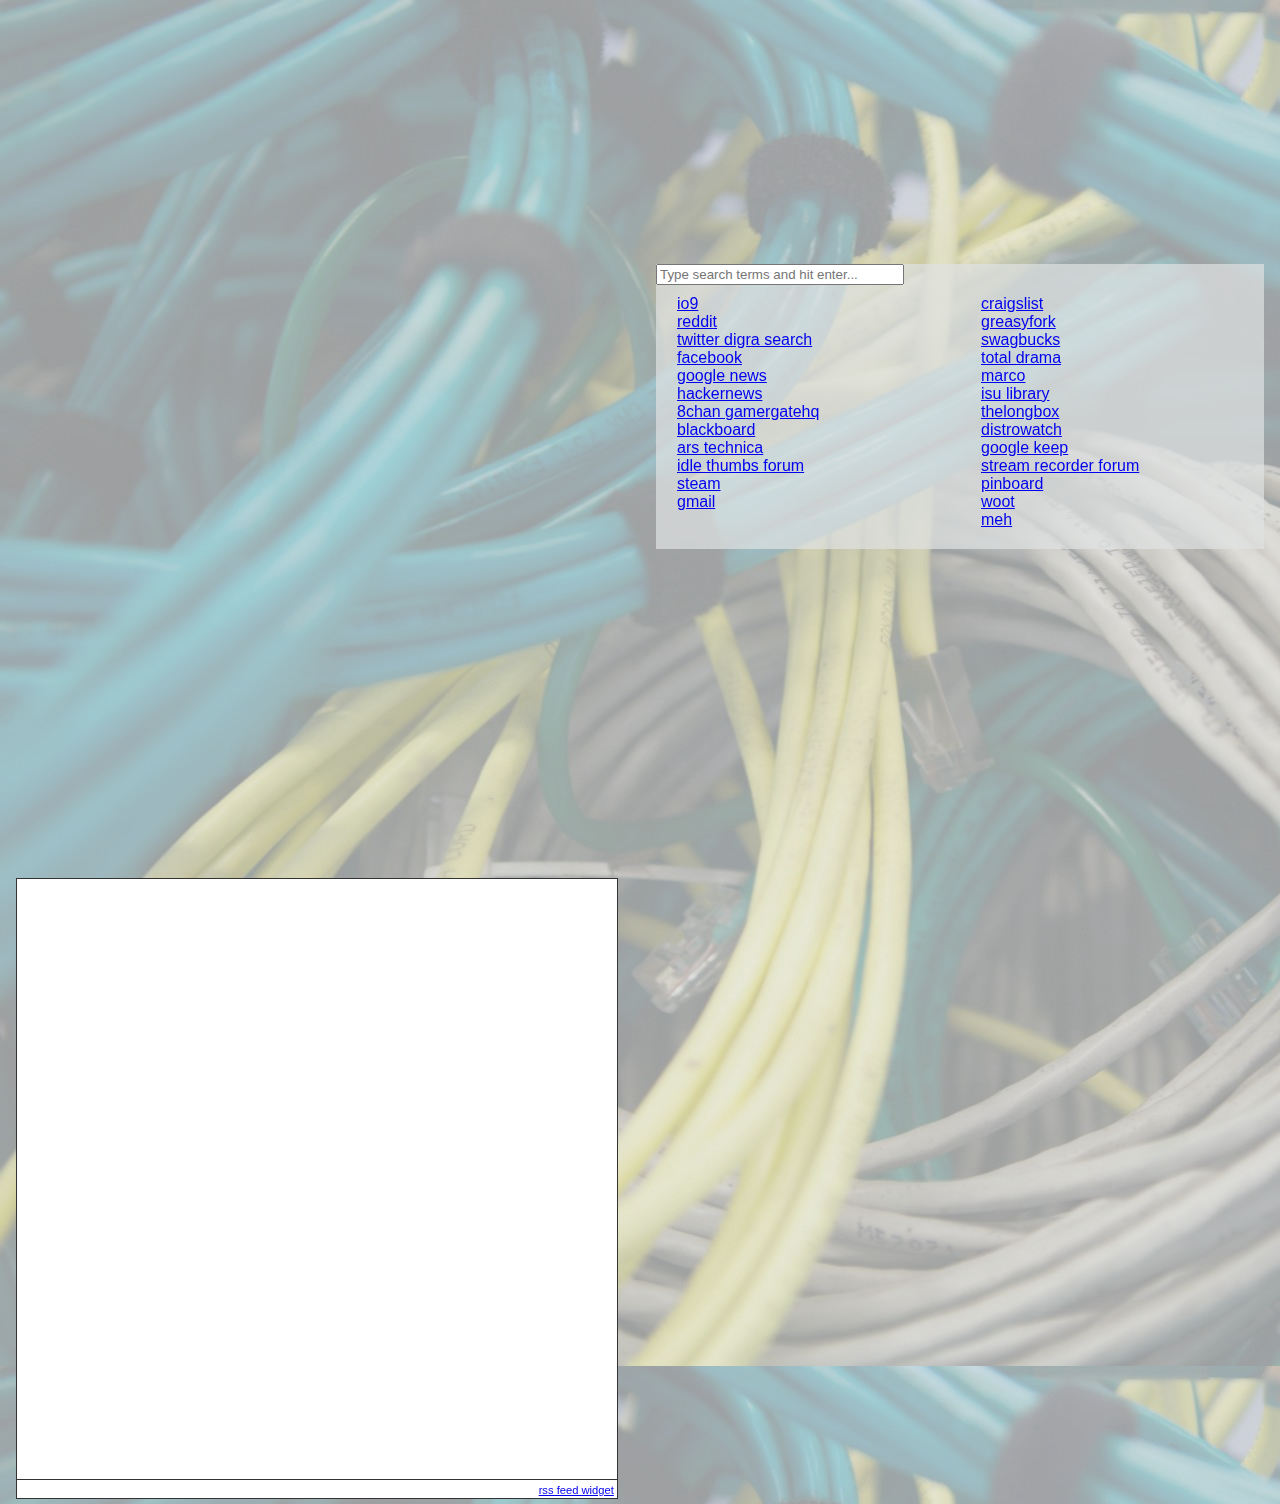
<file: oldindexa.html>
﻿<!DOCTYPE html>
<html>
<head>
  <meta charset="utf-8">
  <meta http-equiv="X-UA-Compatible" content="IE=edge">
  <title>jccalhoun homepage</title>
  <meta name="description" content="">
  <meta name="viewport" content="width=device-width, initial-scale=1">

    <link rel="stylesheet" href="css/style.css">
  <script
			  src="https://code.jquery.com/jquery-3.0.0.min.js"
			  integrity="sha256-JmvOoLtYsmqlsWxa7mDSLMwa6dZ9rrIdtrrVYRnDRH0="
			  crossorigin="anonymous"></script>
</head>
<body>

      <div class="row">
		<div class="col-xs-4">
		<div id="timeArea">
			<p class="time"><span class="timeInner"></span> <span class="date"></span></p>
		</div>
		</div>
      <div class="col-auto" id="forecast">
	  
        <iframe id="forecast_embed" type="text/html" frameborder="0" height="245" width="100%" src="http://forecast.io/embed/#lat=39.366535&lon=-87.386842&name=TerreHaute"> </iframe> 
		
      </div>
	  <div class="col-xs-4">
	  <div style="width: 280px;"><iframe style="display: block;" src="http://cdnres.willyweather.com/widget/loadView.html?id=52528" width="280" height="228" frameborder="0" scrolling="no"></iframe><a style="height: 20px;display: block;text-indent: -9999em;margin: -20px 0 0 0;position: relative;z-index: 1" href="http://www.willyweather.com/in/vigo-county/terre-haute.html">http://www.willyweather.com/in/vigo-county/terre-haute.html</a></div>
	  
	  </div>
    </div>
    <div class="row">
      <div class="col-auto">
        <iframe src="https://calendar.google.com/calendar/embed?height=600&amp;wkst=1&amp;bgcolor=%23FFFFFF&amp;src=jccalhoun%40gmail.com&amp;color=%2329527A&amp;ctz=America%2FNew_York" style="border-width:0" width="600" height="600" frameborder="0" scrolling="no"></iframe>
      </div>
      <div class="col-auto">
        <form method="get" action="http://www.bing.com/search" id="searchBox">
        <input class="flexy-nav__search" type="text" placeholder="Type search terms and hit enter..." name="q" size="31"
maxlength="255" value="" />
      </form>
		<div class="row">
                  <div class="col-auto">
				  <section id="linkArea" class="clearfix">
                    <ul class="links">
<li><a href="http://io9.com/" target="_blank">io9</a></li>
<li><a href="https://www.reddit.com/" target="_blank">reddit</a></li>
<li><a href="https://twitter.com/search?f=tweets&vertical=default&q=digra&src=typd" target="_blank">twitter digra search</a></li>
<li><a href="http://facebook.com/" target="_blank">facebook</a></li>
<li><a href="https://news.google.com/" target="_blank">google news</a></li>
<li><a href="https://news.ycombinator.com/news" target="_blank">hackernews</a></li>
<li><a href="http://8ch.net/search.php?search=digra&board=gamergatehq" target="_blank">8chan gamergatehq</a></li>
<li><a href="https://blackboard.indstate.edu/" target="_blank">blackboard</a></li>

<li><a href="http://arstechnica.com/" target="_blank">ars technica</a></li>

<li><a href="https://www.idlethumbs.net/forums/forum/4-idle-banter/" target="_blank">idle thumbs forum</a></li>

<li><a href="http://store.steampowered.com/" target="_blank">steam</a></li>

<li><a href="https://mail.google.com" target="_blank">gmail</a></li> 



</ul>
</section>
                  </div>
                  <div class="col-auto">
                      <section id="linkArea" class="clearfix">

                          <ul class="links">
                              <li><a href="http://terrehaute.craigslist.org/" target="_blank">craigslist</a></li>
                              <li><a href="https://greasyfork.org/en" target="_blank">greasyfork</a></li>
                              <li><a href="http://www.swagbucks.com/" target="_blank">swagbucks</a></li>
                              <li><a href="https://totaldrama.net/" target="_blank">total drama</a></li>
                              <li><a href="https://marco.org/" target="_blank">marco</a></li>
                              <li><a href="http://library.indstate.edu/" target="_blank">isu library</a></li>
                              <li><a href="http://thelongbox.net/phpBB3/viewforum.php?f=15" target="_blank">thelongbox</a></li>
                              <li><a href="http://distrowatch.com/" target="_blank">distrowatch</a></li>
                              <li><a href="https://keep.google.com" target="_blank">google keep</a></li>
                              <li><a href="http://stream-recorder.com/forum/" target="_blank">stream recorder forum</a></li>
                              <li><a href="https://pinboard.in/u:jccalhoun" target="_blank">pinboard</a></li>
								<li><a href="http://www.woot.com/" target="_blank">woot</a></li>
                              <li><a href="https://meh.com/" target="_blank">meh</a></li>
                              <li><a href=" " target="_blank"> </a></li>
                              <li><a href=" " target="_blank"> </a></li>
                          </ul>
                      </section>
</div>
                  
                </div>
      <div class="col-auto">
        <div class="hideable hide">
							<h3 class="alt">Hidden Links</h3>
							<ul class="links">
								<li><a href="#" target="_blank">Link 1</a></li>
								<li><a href="#" target="_blank">Link 2</a></li>
							</ul>
						</div>

          <div class="podcast hide">
              <h3 class="alt">podcast Links</h3>
              <ul class="links">
                  <li><a href="http://frogpants.com/the-frogpants-live-stream/" target="_blank">frogpants</a></li>
                  <li><a href="http://live.twit.tv/" target="_blank">twit</a></li>
                  <li><a href="http://gfqnetwork.com/" target="_blank">guy from queens</a></li> 
                  <li><a href="http://diamondclub.tv/" target="_blank">diamond club</a></li>
                  <li><a href="http://www.pcper.com/" target="_blank">pc per</a></li>
                  <li><a href="#" target="_blank">Link 2</a></li>
              </ul>
          </div>

          <div class="comics hide">
              <h3 class="alt">Comics Links</h3>
              <ul class="links">
                  <li><a href="http://www.comicbookresources.com/" target="_blank">comic book resources</a></li>
                  <li><a href="http://ripjaggerdojo.blogspot.com/" target="_blank">rip jagger's dojo</a></li>
                  <li><a href="http://diversionsofthegroovykind.blogspot.com/" target="_blank">diversions of the groovy kind</a></li>
                  <li><a href="http://allincolorforaquarter.blogspot.com/" target="_blank">golden age arcade historian</a></li> 
                  <li><a href="http://absorbascon.blogspot.com/" target="_blank">absorbascon</a></li>

                  <li><a href="http://www.bleedingcool.com/category/comics/" target="_blank">Bleeding Cool</a></li>
                  <li><a href="#" target="_blank">Link 2</a></li>
              </ul>
          </div>
		<div class="downloads hide">
							<h3 class="alt">Download Links</h3>
							<ul class="links">
                                <li><a href="http://www.oldgamemags.com/" target="_blank">old game mags</a></li>
                                <li><a href="http://www.retromags.com/" target="_blank">retromags</a></li>
                                <li><a href="http://forums.mvgroup.org/" target="_blank">documentaries</a></li> 
                                <li><a href="https://retrowith.in/browse.php?search=&incldead=1&cat%5B44%5D=1&cat%5B84%5D=1&cat%5B32%5D=1&cat%5B69%5D=1&cat%5B81%5D=1&cat%5B70%5D=1&cat%5B83%5D=1" target="_blank">retrowithin</a></li>
								<li><a href="https://kat.cr/" target="_blank">kickass torrents</a></li>
								<li><a href="https://www.torrentleech.org/" target="_blank">torrent leech</a></li>
								<li><a href="http://pdf-giant.com/computer_games/" target="_blank">pdf giant</a></li>

                                <li><a href="http://downmagaz.com/game_magazine/" target="_blank">Downmagaz</a></li>
								<li><a href="https://gazellegames.net/index.php" target="_blank">Gazelle Games</a></li>
								<li><a href="https://www.blackcats-games.net/index.php" target="_blank">Black Cat Games</a></li>
								<li><a href="#" target="_blank">Link 2</a></li>
							</ul>
						</div>
      </div>
      </div>
      <div class="col-auto">
        <div id="widgetmain" style="text-align:left;overflow-y:auto;overflow-x:hidden;width:600px;background-color:white; border:1px solid #333333;"><div id="rsswidget" style="height:600px;"><iframe src="http://us1.rssfeedwidget.com/getrss.php?time=1466525937143&amp;x=http%3A%2F%2Fnews.google.com%2Fnews%3Fned%3Dus%26topic%3Dh%26output%3Drss&amp;w=600&amp;h=600&amp;bc=333333&amp;bw=1&amp;bgc=transparent&amp;m=20&amp;it=true&amp;t=(default)&amp;tc=333333&amp;ts=15&amp;tb=transparent&amp;il=true&amp;lc=0000FF&amp;ls=14&amp;lb=false&amp;id=true&amp;dc=333333&amp;ds=14&amp;idt=true&amp;dtc=284F2D&amp;dts=12" border="0" hspace="0" vspace="0" marginwidth="0" marginheight="0" style="border:0; padding:0; margin:0; width:600px; height:600px;" id="rssOutput" frameborder="no">Reading RSS Feed ...</iframe></div><div style="text-align:right;margin-bottom:0;border-top:1px solid #333333;" id="widgetbottom"><span style="font-size:70%"><a href="http://www.rssfeedwidget.com">rss feed widget</a>&nbsp;</span><br></div></div>

      </div>
    </div>
    
</body>
</html>
<script>
	function setDate($)
{
	var days = ['Sunday', 'Monday', 'Tuesday', 'Wednesday', 'Thursday', 'Friday', 'Saturday', 'Sunday'];
	months = ['January', 'February', 'March', 'April', 'May', 'June', 'July', 'August', 'September', 'October', 'November', 'December'];
	d = new Date();
	currentDate = days[d.getDay()] +' '+ d.getDate() +' '+ months[d.getMonth()]; 
	mins = (d.getMinutes() > 9) ? d.getMinutes() : '0' + d.getMinutes();
	var hours = d.getHours();
		if (hours > 12) {
			hours -= 12;
		} else if (hours === 0) {
		hours = 12;
		};
	currentTime = hours +':'+ mins;
	previousTime = $('#timeArea .time .timeInner').html();
	if (currentTime != previousTime){
		$('#timeArea .time .timeInner').html(currentTime);
		$('#timeArea .time .date').html(currentDate);
	}

	setTimeout(function(){
		setDate($);
	}, 1000);
}


$(function()
{
   setDate($);
   
   $(window).keydown(function(e) {
   var tag = e.target.tagName.toLowerCase();
	if (tag != 'input' && tag != 'textarea') {
	  if (e.keyCode == 72 ){
		$('.hideable').toggleClass('hide');
	  }
	  if (e.keyCode == 68){
		$('.downloads').toggleClass('hide');
	  }
	  if (e.keyCode == 67) {
	      $('.comics').toggleClass('hide');
	  }
	  if (e.keyCode == 80) {
	      $('.podcast').toggleClass('hide');
	  }
	  }
	});
});
</script>
</file>
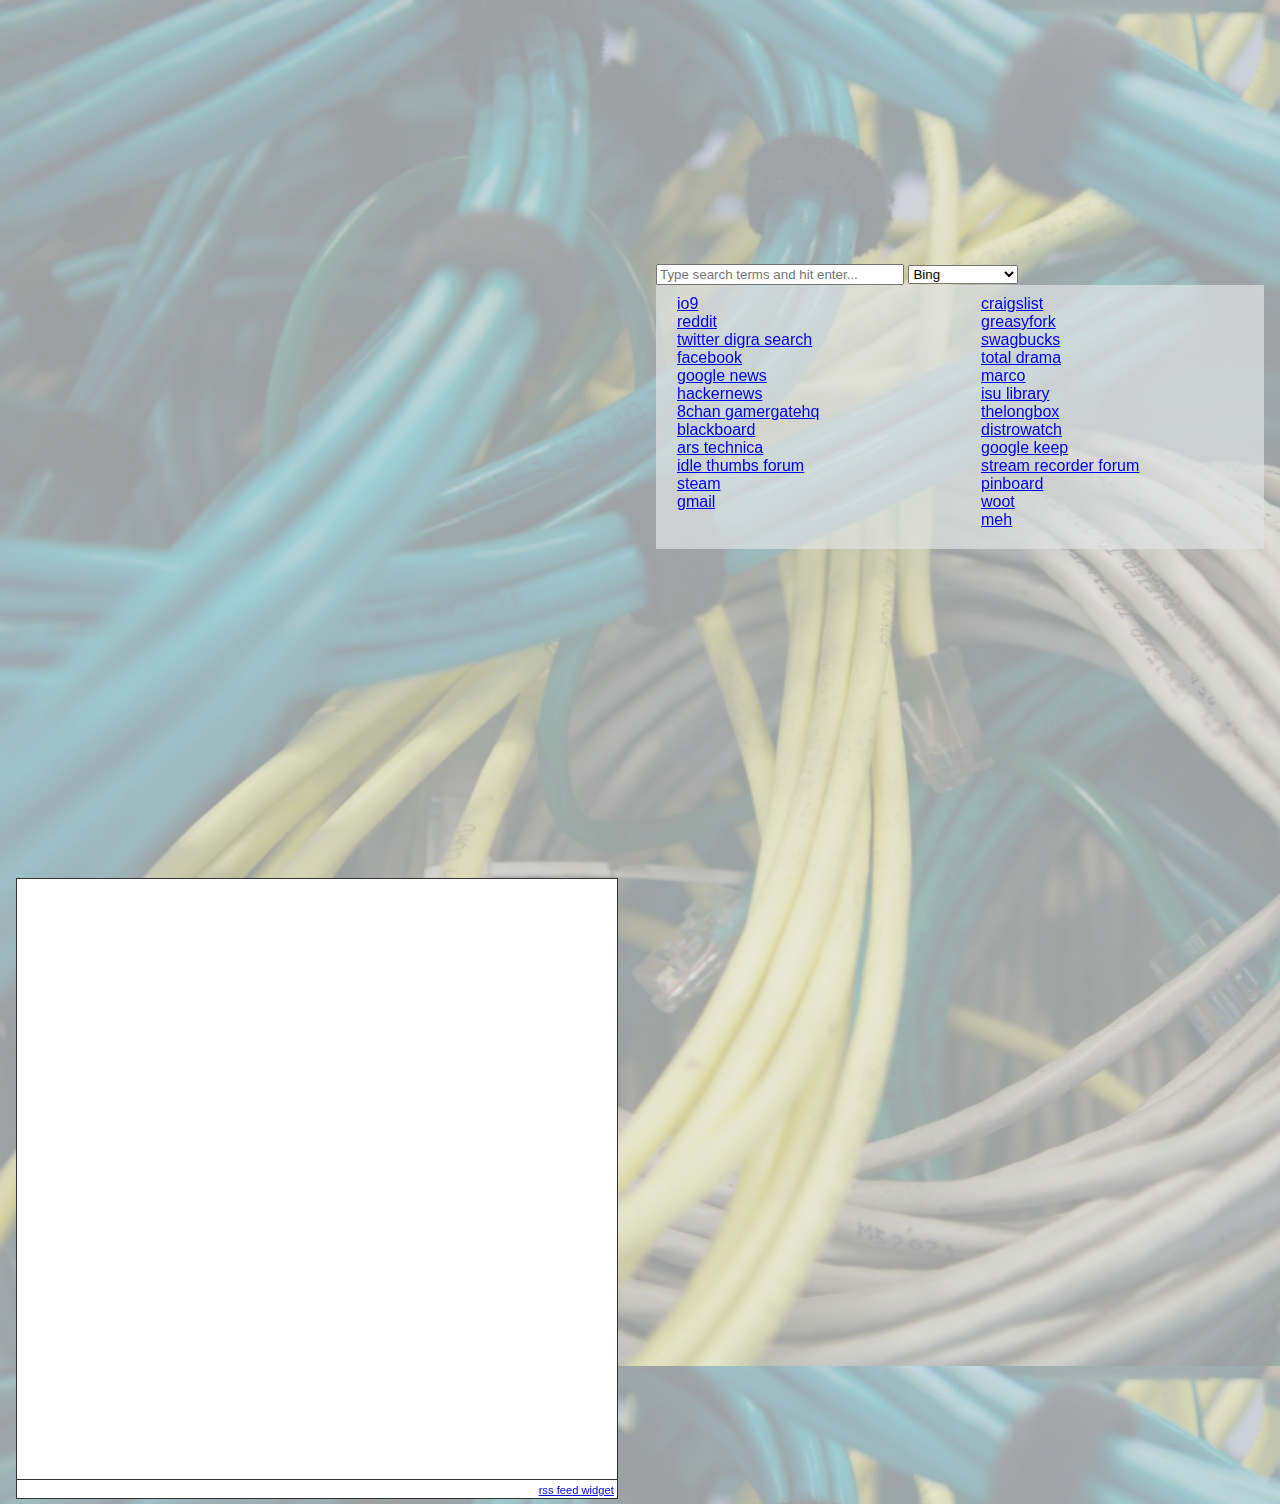
<file: oldindexb.html>
﻿<!DOCTYPE html>
<html>
<head>
  <meta charset="utf-8">
  <meta http-equiv="X-UA-Compatible" content="IE=edge">
  <title>jccalhoun homepage</title>
  <meta name="description" content="">
  <meta name="viewport" content="width=device-width, initial-scale=1">

    <link rel="stylesheet" href="css/style.css">
  <script
			  src="https://code.jquery.com/jquery-3.0.0.min.js"
			  integrity="sha256-JmvOoLtYsmqlsWxa7mDSLMwa6dZ9rrIdtrrVYRnDRH0="
			  crossorigin="anonymous"></script>
</head>
<body>

      <div class="row">
		<div class="col-xs-4">
		<div id="timeArea">
			<p class="time"><span class="timeInner"></span> <span class="date"></span></p>
		</div>
		</div>
      <div class="col-auto" id="forecast">
	  
        <iframe id="forecast_embed" type="text/html" frameborder="0" height="245" width="100%" src="http://forecast.io/embed/#lat=39.366535&lon=-87.386842&name=TerreHaute"> </iframe> 
		
      </div>
	  <div class="col-xs-4">
	  <div style="width: 280px;"><iframe style="display: block;" src="http://cdnres.willyweather.com/widget/loadView.html?id=52528" width="280" height="228" frameborder="0" scrolling="no"></iframe><a style="height: 20px;display: block;text-indent: -9999em;margin: -20px 0 0 0;position: relative;z-index: 1" href="http://www.willyweather.com/in/vigo-county/terre-haute.html">http://www.willyweather.com/in/vigo-county/terre-haute.html</a></div>
	  
	  </div>
    </div>
    <div class="row">
      <div class="col-auto">
        <iframe src="https://calendar.google.com/calendar/embed?height=600&amp;wkst=1&amp;bgcolor=%23FFFFFF&amp;src=jccalhoun%40gmail.com&amp;color=%2329527A&amp;ctz=America%2FNew_York" style="border-width:0" width="600" height="600" frameborder="0" scrolling="no"></iframe>
      </div>
      <div class="col-auto">
        <!--<form method="get" action="http://www.bing.com/search" target="_blank" id="searchBox">
        <input class="flexy-nav__search" type="text" placeholder="Type search terms and hit enter..." name="q" size="31"
maxlength="255" value="" />

 
      </form> -->
	 
					<form id="searchForm" action="" method="get">
						<input class="flexy-nav__search" type="text" name="s" value="" placeholder="Type search terms and hit enter..." size="31" maxlength="255"/>
						<select name="engines">
							<option value="bing">Bing</option>
							<option value="google">Google</option>
							
							<option value="pinboard">PinBoard</option>
							<option value="tpb">TPB</option>
							<option value="kickass">Kickass</option>
							<option value="duck">Duck Duck Go</option>
							<option value="wa">Wolfram Alpha</option>
							<option value="wiki">Wikipedia</option>
							<option value="imdb">IMDB</option>
						</select>
					</form>
				
	  
		<div class="row">
                  <div class="col-auto">
				  <section id="linkArea" class="clearfix">
                    <ul class="links">
<li><a href="http://io9.com/" target="_blank">io9</a></li>
<li><a href="https://www.reddit.com/" target="_blank">reddit</a></li>
<li><a href="https://twitter.com/search?f=tweets&vertical=default&q=digra&src=typd" target="_blank">twitter digra search</a></li>
<li><a href="http://facebook.com/" target="_blank">facebook</a></li>
<li><a href="https://news.google.com/" target="_blank">google news</a></li>
<li><a href="https://news.ycombinator.com/news" target="_blank">hackernews</a></li>
<li><a href="http://8ch.net/search.php?search=digra&board=gamergatehq" target="_blank">8chan gamergatehq</a></li>
<li><a href="https://blackboard.indstate.edu/" target="_blank">blackboard</a></li>

<li><a href="http://arstechnica.com/" target="_blank">ars technica</a></li>

<li><a href="https://www.idlethumbs.net/forums/forum/4-idle-banter/" target="_blank">idle thumbs forum</a></li>

<li><a href="http://store.steampowered.com/" target="_blank">steam</a></li>

<li><a href="https://mail.google.com" target="_blank">gmail</a></li> 



</ul>
</section>
                  </div>
                  <div class="col-auto">
                      <section id="linkArea" class="clearfix">

                          <ul class="links">
                              <li><a href="http://terrehaute.craigslist.org/" target="_blank">craigslist</a></li>
                              <li><a href="https://greasyfork.org/en" target="_blank">greasyfork</a></li>
                              <li><a href="http://www.swagbucks.com/" target="_blank">swagbucks</a></li>
                              <li><a href="https://totaldrama.net/" target="_blank">total drama</a></li>
                              <li><a href="https://marco.org/" target="_blank">marco</a></li>
                              <li><a href="http://library.indstate.edu/" target="_blank">isu library</a></li>
                              <li><a href="http://thelongbox.net/phpBB3/viewforum.php?f=15" target="_blank">thelongbox</a></li>
                              <li><a href="http://distrowatch.com/" target="_blank">distrowatch</a></li>
                              <li><a href="https://keep.google.com" target="_blank">google keep</a></li>
                              <li><a href="http://stream-recorder.com/forum/" target="_blank">stream recorder forum</a></li>
                              <li><a href="https://pinboard.in/u:jccalhoun" target="_blank">pinboard</a></li>
								<li><a href="http://www.woot.com/" target="_blank">woot</a></li>
                              <li><a href="https://meh.com/" target="_blank">meh</a></li>
                              <li><a href=" " target="_blank"> </a></li>
                              <li><a href=" " target="_blank"> </a></li>
                          </ul>
                      </section>
</div>
                  
                </div>
      <div class="col-auto">
        <div class="hideable hide">
							<h3 class="alt">Hidden Links</h3>
							<ul class="links">
								<li><a href="#" target="_blank">Link 1</a></li>
								<li><a href="#" target="_blank">Link 2</a></li>
							</ul>
						</div>

          <div class="podcast hide">
              <h3 class="alt">podcast Links</h3>
              <ul class="links">
                  <li><a href="http://frogpants.com/the-frogpants-live-stream/" target="_blank">frogpants</a></li>
                  <li><a href="http://live.twit.tv/" target="_blank">twit</a></li>
                  <li><a href="http://gfqnetwork.com/" target="_blank">guy from queens</a></li> 
                  <li><a href="http://diamondclub.tv/" target="_blank">diamond club</a></li>
                  <li><a href="http://www.pcper.com/" target="_blank">pc per</a></li>
                  <li><a href="#" target="_blank">Link 2</a></li>
              </ul>
          </div>

          <div class="comics hide">
              <h3 class="alt">Comics Links</h3>
              <ul class="links">
                  <li><a href="http://www.comicbookresources.com/" target="_blank">comic book resources</a></li>
                  <li><a href="http://ripjaggerdojo.blogspot.com/" target="_blank">rip jagger's dojo</a></li>
                  <li><a href="http://diversionsofthegroovykind.blogspot.com/" target="_blank">diversions of the groovy kind</a></li>
                  <li><a href="http://allincolorforaquarter.blogspot.com/" target="_blank">golden age arcade historian</a></li> 
                  <li><a href="http://absorbascon.blogspot.com/" target="_blank">absorbascon</a></li>

                  <li><a href="http://www.bleedingcool.com/category/comics/" target="_blank">Bleeding Cool</a></li>
                  <li><a href="#" target="_blank">Link 2</a></li>
              </ul>
          </div>
		<div class="downloads hide">
							<h3 class="alt">Download Links</h3>
							<ul class="links">
                                <li><a href="http://www.oldgamemags.com/" target="_blank">old game mags</a></li>
                                <li><a href="http://www.retromags.com/" target="_blank">retromags</a></li>
                                <li><a href="http://forums.mvgroup.org/" target="_blank">documentaries</a></li> 
                                <li><a href="https://retrowith.in/browse.php?search=&incldead=1&cat%5B44%5D=1&cat%5B84%5D=1&cat%5B32%5D=1&cat%5B69%5D=1&cat%5B81%5D=1&cat%5B70%5D=1&cat%5B83%5D=1" target="_blank">retrowithin</a></li>
								<li><a href="https://kat.cr/" target="_blank">kickass torrents</a></li>
								<li><a href="https://www.torrentleech.org/" target="_blank">torrent leech</a></li>
								<li><a href="http://pdf-giant.com/computer_games/" target="_blank">pdf giant</a></li>

                                <li><a href="http://downmagaz.com/game_magazine/" target="_blank">Downmagaz</a></li>
								<li><a href="https://gazellegames.net/index.php" target="_blank">Gazelle Games</a></li>
								<li><a href="https://www.blackcats-games.net/index.php" target="_blank">Black Cat Games</a></li>
								<li><a href="#" target="_blank">Link 2</a></li>
							</ul>
						</div>
      </div>
      </div>
      <div class="col-auto">
        <div id="widgetmain" style="text-align:left;overflow-y:auto;overflow-x:hidden;width:600px;background-color:white; border:1px solid #333333;"><div id="rsswidget" style="height:600px;"><iframe src="http://us1.rssfeedwidget.com/getrss.php?time=1466525937143&amp;x=http%3A%2F%2Fnews.google.com%2Fnews%3Fned%3Dus%26topic%3Dh%26output%3Drss&amp;w=600&amp;h=600&amp;bc=333333&amp;bw=1&amp;bgc=transparent&amp;m=20&amp;it=true&amp;t=(default)&amp;tc=333333&amp;ts=15&amp;tb=transparent&amp;il=true&amp;lc=0000FF&amp;ls=14&amp;lb=false&amp;id=true&amp;dc=333333&amp;ds=14&amp;idt=true&amp;dtc=284F2D&amp;dts=12" border="0" hspace="0" vspace="0" marginwidth="0" marginheight="0" style="border:0; padding:0; margin:0; width:600px; height:600px;" id="rssOutput" frameborder="no">Reading RSS Feed ...</iframe></div><div style="text-align:right;margin-bottom:0;border-top:1px solid #333333;" id="widgetbottom"><span style="font-size:70%"><a href="http://www.rssfeedwidget.com">rss feed widget</a>&nbsp;</span><br></div></div>

      </div>
    </div>
    
</body>
</html>
<script>
var shiftDown = false;
function search(query, engine)
{
	query = query.replace(/ /g, '+', query);
// i'm not sure that last query does anything since this seems to work too... query = query.replace(/ /g, '+');
	switch (engine)
	{
		case 'google':
		default:
			var url = 'https://www.google.com/search?q=' + query;
		break;
		
		case 'bing':
			var url = 'https://www.bing.com/search?q=' + query;
		break;
		case 'pinboard':
			var url = 'https://pinboard.in/search/u:jccalhoun?query=' + query;
		break;
		case 'tpb':
			var url = 'https://piratehole.com/search/' + query + '/0/99/0';
		break;
		case 'kickass':
			var url = 'http://kickasstorrent.proxyindex.co/usearch/' + query + '/';
		break;
		case 'duck':
			var url = 'https://duckduckgo.com/?q=' + query;
		break;
		case 'wa':
			var url = 'http://www.wolframalpha.com/input/?i=' + query;
		break;
		case 'wiki':
			var url = 'http://www.bing.com/search?q=site%3Aen.wikipedia.org+' + query;
		break;
		case 'imdb':
			var url = 'http://www.imdb.com/find?q=' + query + '&s=tt';
		break;
	}
	
			window.open(url); 
			
	}
	function setDate($)
{
	var days = ['Sunday', 'Monday', 'Tuesday', 'Wednesday', 'Thursday', 'Friday', 'Saturday', 'Sunday'];
	months = ['January', 'February', 'March', 'April', 'May', 'June', 'July', 'August', 'September', 'October', 'November', 'December'];
	d = new Date();
	currentDate = days[d.getDay()] +' '+ d.getDate() +' '+ months[d.getMonth()]; 
	mins = (d.getMinutes() > 9) ? d.getMinutes() : '0' + d.getMinutes();
	var hours = d.getHours();
		if (hours > 12) {
			hours -= 12;
		} else if (hours === 0) {
		hours = 12;
		};
	currentTime = hours +':'+ mins;
	previousTime = $('#timeArea .time .timeInner').html();
	if (currentTime != previousTime){
		$('#timeArea .time .timeInner').html(currentTime);
		$('#timeArea .time .date').html(currentDate);
	}

	setTimeout(function(){
		setDate($);
	}, 1000);
}

$(function()
{
$('#searchForm input, #searchForm select').keydown(function(e) {
	  if (e.keyCode == 13){
		e.preventDefault();
		var query = $('#searchForm input').val();
		var engine = $('#searchForm select option:selected').val();
		search(query, engine);
	  }
	});
});
$(function()
{
   setDate($);
   
   $(window).keydown(function(e) {
   var tag = e.target.tagName.toLowerCase();
	if (tag != 'input' && tag != 'textarea') {
	  if (e.keyCode == 72 ){
		$('.hideable').toggleClass('hide');
	  }
	  if (e.keyCode == 68){
		$('.downloads').toggleClass('hide');
	  }
	  if (e.keyCode == 67) {
	      $('.comics').toggleClass('hide');
	  }
	  if (e.keyCode == 80) {
	      $('.podcast').toggleClass('hide');
	  }
	  }
	});
	
});
</script>
</file>
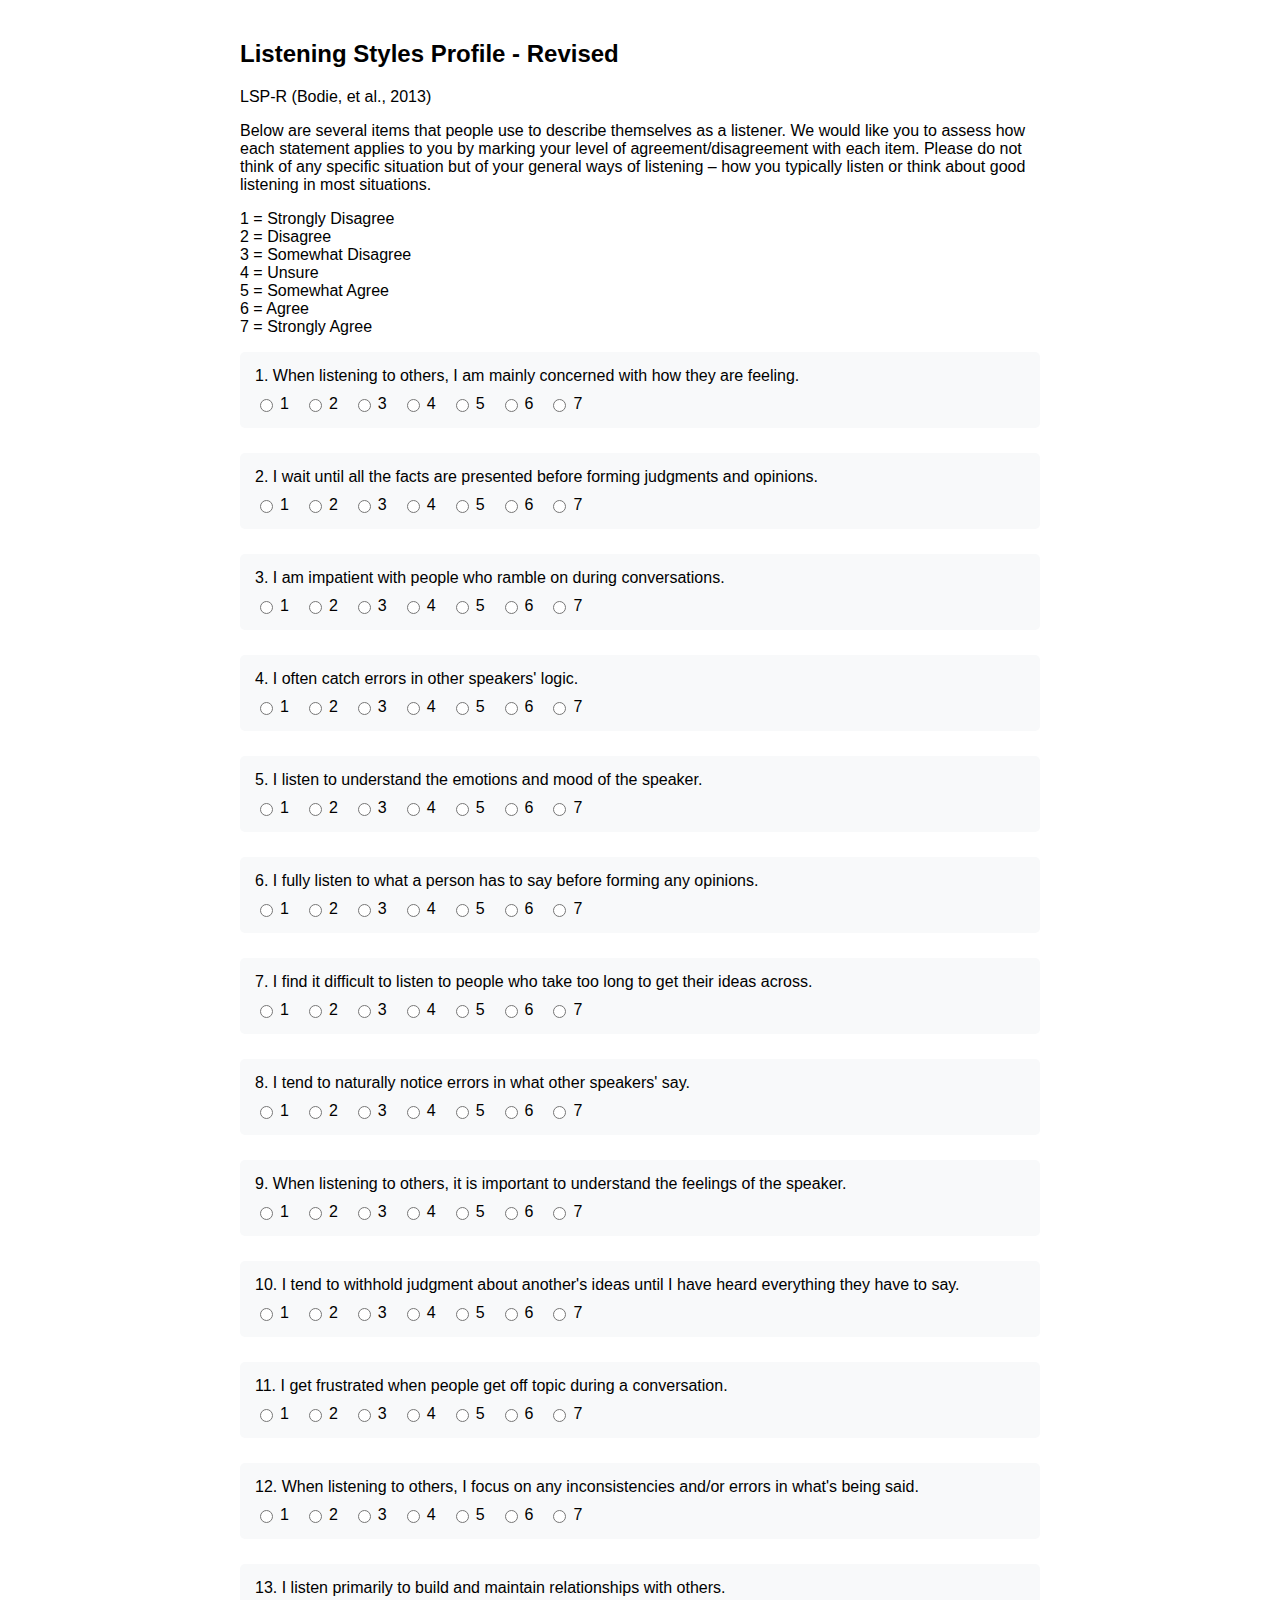
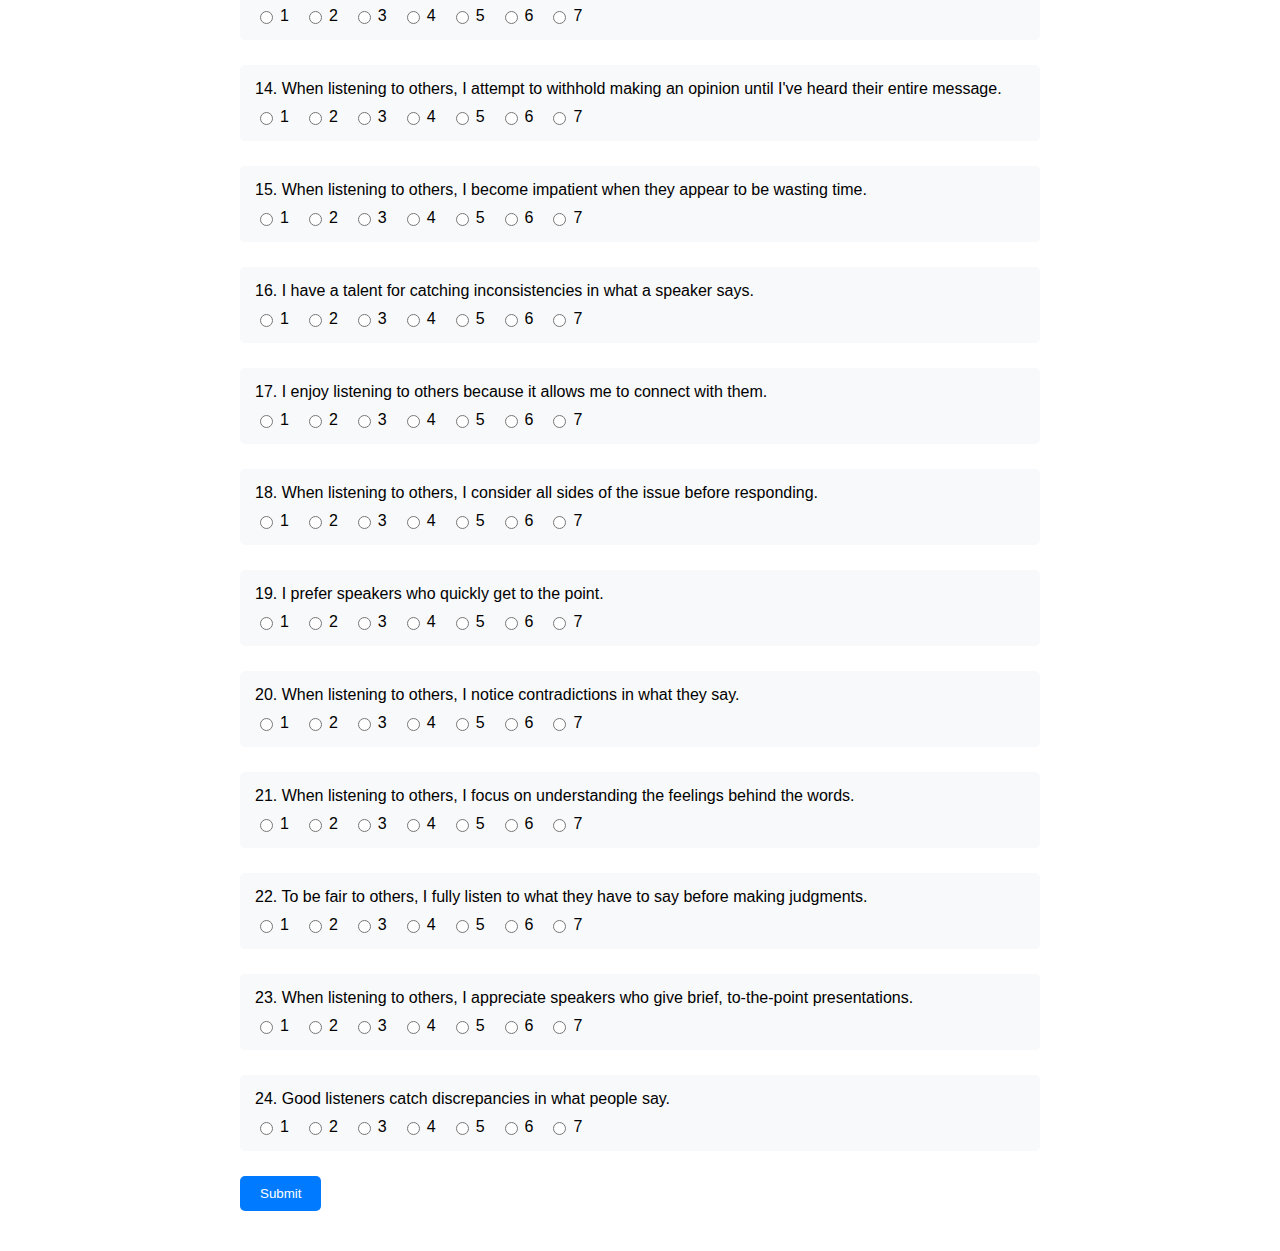
<file: listeningtest/listeningtest.html>
<!DOCTYPE html>
<html lang="en">
<head>
    <meta charset="UTF-8">
    <meta name="viewport" content="width=device-width, initial-scale=1.0">
    <title>Personality Quiz</title>
    <style>
        body {
            font-family: Arial, sans-serif;
            margin: 20px;
            max-width: 800px;
            margin: 0 auto;
            padding: 20px;
        }
        .question {
            margin-bottom: 25px;
            padding: 15px;
            background-color: #f8f9fa;
            border-radius: 5px;
        }
        .results {
            margin-top: 20px;
            font-weight: bold;
        }
        .radio-group {
            display: flex;
            gap: 15px;
            margin-top: 10px;
        }
        .radio-option {
            display: flex;
            align-items: center;
            gap: 4px;
        }
        label {
            display: block;
            margin-bottom: 10px;
        }
        button {
            padding: 10px 20px;
            background-color: #007bff;
            color: white;
            border: none;
            border-radius: 5px;
            cursor: pointer;
        }
        button:hover {
            background-color: #0056b3;
        }
    </style>
</head>
<body>
    <div>
        <h2>Listening Styles Profile - Revised</h2>
        <p>LSP-R (Bodie, et al., 2013)</p>
        <p>Below are several items that people use to describe themselves as a listener. We would like you to assess how 
        each statement applies to you by marking your level of agreement/disagreement with each item. Please do not 
        think of any specific situation but of your general ways of listening – how you typically listen or think about good 
        listening in most situations.</p>
        <p>
            1 = Strongly Disagree<br>
            2 = Disagree<br>
            3 = Somewhat Disagree<br>
            4 = Unsure<br>
            5 = Somewhat Agree<br>
            6 = Agree<br>
            7 = Strongly Agree
        </p>
    </div>
    <form id="quizForm">
        <!-- Question template repeated for all 24 questions -->
        <div class="question">
            <label>1. When listening to others, I am mainly concerned with how they are feeling.</label>
            <div class="radio-group">
                <div class="radio-option"><input type="radio" name="q1" value="1" required><span>1</span></div>
                <div class="radio-option"><input type="radio" name="q1" value="2"><span>2</span></div>
                <div class="radio-option"><input type="radio" name="q1" value="3"><span>3</span></div>
                <div class="radio-option"><input type="radio" name="q1" value="4"><span>4</span></div>
                <div class="radio-option"><input type="radio" name="q1" value="5"><span>5</span></div>
                <div class="radio-option"><input type="radio" name="q1" value="6"><span>6</span></div>
                <div class="radio-option"><input type="radio" name="q1" value="7"><span>7</span></div>
            </div>
        </div>

        <div class="question">
            <label>2. I wait until all the facts are presented before forming judgments and opinions.</label>
            <div class="radio-group">
                <div class="radio-option"><input type="radio" name="q2" value="1" required><span>1</span></div>
                <div class="radio-option"><input type="radio" name="q2" value="2"><span>2</span></div>
                <div class="radio-option"><input type="radio" name="q2" value="3"><span>3</span></div>
                <div class="radio-option"><input type="radio" name="q2" value="4"><span>4</span></div>
                <div class="radio-option"><input type="radio" name="q2" value="5"><span>5</span></div>
                <div class="radio-option"><input type="radio" name="q2" value="6"><span>6</span></div>
                <div class="radio-option"><input type="radio" name="q2" value="7"><span>7</span></div>
            </div>
        </div>

        <div class="question">
            <label>3. I am impatient with people who ramble on during conversations.</label>
            <div class="radio-group">
                <div class="radio-option"><input type="radio" name="q3" value="1" required><span>1</span></div>
                <div class="radio-option"><input type="radio" name="q3" value="2"><span>2</span></div>
                <div class="radio-option"><input type="radio" name="q3" value="3"><span>3</span></div>
                <div class="radio-option"><input type="radio" name="q3" value="4"><span>4</span></div>
                <div class="radio-option"><input type="radio" name="q3" value="5"><span>5</span></div>
                <div class="radio-option"><input type="radio" name="q3" value="6"><span>6</span></div>
                <div class="radio-option"><input type="radio" name="q3" value="7"><span>7</span></div>
            </div>
        </div>

        <div class="question">
            <label>4. I often catch errors in other speakers' logic.</label>
            <div class="radio-group">
                <div class="radio-option"><input type="radio" name="q4" value="1" required><span>1</span></div>
                <div class="radio-option"><input type="radio" name="q4" value="2"><span>2</span></div>
                <div class="radio-option"><input type="radio" name="q4" value="3"><span>3</span></div>
                <div class="radio-option"><input type="radio" name="q4" value="4"><span>4</span></div>
                <div class="radio-option"><input type="radio" name="q4" value="5"><span>5</span></div>
                <div class="radio-option"><input type="radio" name="q4" value="6"><span>6</span></div>
                <div class="radio-option"><input type="radio" name="q4" value="7"><span>7</span></div>
            </div>
        </div>

        <div class="question">
            <label>5. I listen to understand the emotions and mood of the speaker.</label>
            <div class="radio-group">
                <div class="radio-option"><input type="radio" name="q5" value="1" required><span>1</span></div>
                <div class="radio-option"><input type="radio" name="q5" value="2"><span>2</span></div>
                <div class="radio-option"><input type="radio" name="q5" value="3"><span>3</span></div>
                <div class="radio-option"><input type="radio" name="q5" value="4"><span>4</span></div>
                <div class="radio-option"><input type="radio" name="q5" value="5"><span>5</span></div>
                <div class="radio-option"><input type="radio" name="q5" value="6"><span>6</span></div>
                <div class="radio-option"><input type="radio" name="q5" value="7"><span>7</span></div>
            </div>
        </div>

        <div class="question">
            <label>6. I fully listen to what a person has to say before forming any opinions.</label>
            <div class="radio-group">
                <div class="radio-option"><input type="radio" name="q6" value="1" required><span>1</span></div>
                <div class="radio-option"><input type="radio" name="q6" value="2"><span>2</span></div>
                <div class="radio-option"><input type="radio" name="q6" value="3"><span>3</span></div>
                <div class="radio-option"><input type="radio" name="q6" value="4"><span>4</span></div>
                <div class="radio-option"><input type="radio" name="q6" value="5"><span>5</span></div>
                <div class="radio-option"><input type="radio" name="q6" value="6"><span>6</span></div>
                <div class="radio-option"><input type="radio" name="q6" value="7"><span>7</span></div>
            </div>
        </div>

        <div class="question">
            <label>7. I find it difficult to listen to people who take too long to get their ideas across.</label>
            <div class="radio-group">
                <div class="radio-option"><input type="radio" name="q7" value="1" required><span>1</span></div>
                <div class="radio-option"><input type="radio" name="q7" value="2"><span>2</span></div>
                <div class="radio-option"><input type="radio" name="q7" value="3"><span>3</span></div>
                <div class="radio-option"><input type="radio" name="q7" value="4"><span>4</span></div>
                <div class="radio-option"><input type="radio" name="q7" value="5"><span>5</span></div>
                <div class="radio-option"><input type="radio" name="q7" value="6"><span>6</span></div>
                <div class="radio-option"><input type="radio" name="q7" value="7"><span>7</span></div>
            </div>
        </div>

        <div class="question">
            <label>8. I tend to naturally notice errors in what other speakers' say.</label>
            <div class="radio-group">
                <div class="radio-option"><input type="radio" name="q8" value="1" required><span>1</span></div>
                <div class="radio-option"><input type="radio" name="q8" value="2"><span>2</span></div>
                <div class="radio-option"><input type="radio" name="q8" value="3"><span>3</span></div>
                <div class="radio-option"><input type="radio" name="q8" value="4"><span>4</span></div>
                <div class="radio-option"><input type="radio" name="q8" value="5"><span>5</span></div>
                <div class="radio-option"><input type="radio" name="q8" value="6"><span>6</span></div>
                <div class="radio-option"><input type="radio" name="q8" value="7"><span>7</span></div>
            </div>
        </div>

        <div class="question">
            <label>9. When listening to others, it is important to understand the feelings of the speaker.</label>
            <div class="radio-group">
                <div class="radio-option"><input type="radio" name="q9" value="1" required><span>1</span></div>
                <div class="radio-option"><input type="radio" name="q9" value="2"><span>2</span></div>
                <div class="radio-option"><input type="radio" name="q9" value="3"><span>3</span></div>
                <div class="radio-option"><input type="radio" name="q9" value="4"><span>4</span></div>
                <div class="radio-option"><input type="radio" name="q9" value="5"><span>5</span></div>
                <div class="radio-option"><input type="radio" name="q9" value="6"><span>6</span></div>
                <div class="radio-option"><input type="radio" name="q9" value="7"><span>7</span></div>
            </div>
        </div>

        <div class="question">
            <label>10. I tend to withhold judgment about another's ideas until I have heard everything they have to say.</label>
            <div class="radio-group">
                <div class="radio-option"><input type="radio" name="q10" value="1" required><span>1</span></div>
                <div class="radio-option"><input type="radio" name="q10" value="2"><span>2</span></div>
                <div class="radio-option"><input type="radio" name="q10" value="3"><span>3</span></div>
                <div class="radio-option"><input type="radio" name="q10" value="4"><span>4</span></div>
                <div class="radio-option"><input type="radio" name="q10" value="5"><span>5</span></div>
                <div class="radio-option"><input type="radio" name="q10" value="6"><span>6</span></div>
                <div class="radio-option"><input type="radio" name="q10" value="7"><span>7</span></div>
            </div>
        </div>

        <div class="question">
            <label>11. I get frustrated when people get off topic during a conversation.</label>
            <div class="radio-group">
                <div class="radio-option"><input type="radio" name="q11" value="1" required><span>1</span></div>
                <div class="radio-option"><input type="radio" name="q11" value="2"><span>2</span></div>
                <div class="radio-option"><input type="radio" name="q11" value="3"><span>3</span></div>
                <div class="radio-option"><input type="radio" name="q11" value="4"><span>4</span></div>
                <div class="radio-option"><input type="radio" name="q11" value="5"><span>5</span></div>
                <div class="radio-option"><input type="radio" name="q11" value="6"><span>6</span></div>
                <div class="radio-option"><input type="radio" name="q11" value="7"><span>7</span></div>
            </div>
        </div>

        <div class="question">
            <label>12. When listening to others, I focus on any inconsistencies and/or errors in what's being said.</label>
            <div class="radio-group">
                <div class="radio-option"><input type="radio" name="q12" value="1" required><span>1</span></div>
                <div class="radio-option"><input type="radio" name="q12" value="2"><span>2</span></div>
                <div class="radio-option"><input type="radio" name="q12" value="3"><span>3</span></div>
                <div class="radio-option"><input type="radio" name="q12" value="4"><span>4</span></div>
                <div class="radio-option"><input type="radio" name="q12" value="5"><span>5</span></div>
                <div class="radio-option"><input type="radio" name="q12" value="6"><span>6</span></div>
                <div class="radio-option"><input type="radio" name="q12" value="7"><span>7</span></div>
            </div>
        </div>
		<div class="question">
            <label>13. I listen primarily to build and maintain relationships with others.</label>
            <div class="radio-group">
                <div class="radio-option"><input type="radio" name="q13" value="1" required><span>1</span></div>
                <div class="radio-option"><input type="radio" name="q13" value="2"><span>2</span></div>
                <div class="radio-option"><input type="radio" name="q13" value="3"><span>3</span></div>
                <div class="radio-option"><input type="radio" name="q13" value="4"><span>4</span></div>
                <div class="radio-option"><input type="radio" name="q13" value="5"><span>5</span></div>
                <div class="radio-option"><input type="radio" name="q13" value="6"><span>6</span></div>
                <div class="radio-option"><input type="radio" name="q13" value="7"><span>7</span></div>
            </div>
        </div>

        <div class="question">
            <label>14. When listening to others, I attempt to withhold making an opinion until I've heard their entire message.</label>
            <div class="radio-group">
                <div class="radio-option"><input type="radio" name="q14" value="1" required><span>1</span></div>
                <div class="radio-option"><input type="radio" name="q14" value="2"><span>2</span></div>
                <div class="radio-option"><input type="radio" name="q14" value="3"><span>3</span></div>
                <div class="radio-option"><input type="radio" name="q14" value="4"><span>4</span></div>
                <div class="radio-option"><input type="radio" name="q14" value="5"><span>5</span></div>
                <div class="radio-option"><input type="radio" name="q14" value="6"><span>6</span></div>
                <div class="radio-option"><input type="radio" name="q14" value="7"><span>7</span></div>
            </div>
        </div>

        <div class="question">
            <label>15. When listening to others, I become impatient when they appear to be wasting time.</label>
            <div class="radio-group">
                <div class="radio-option"><input type="radio" name="q15" value="1" required><span>1</span></div>
                <div class="radio-option"><input type="radio" name="q15" value="2"><span>2</span></div>
                <div class="radio-option"><input type="radio" name="q15" value="3"><span>3</span></div>
                <div class="radio-option"><input type="radio" name="q15" value="4"><span>4</span></div>
                <div class="radio-option"><input type="radio" name="q15" value="5"><span>5</span></div>
                <div class="radio-option"><input type="radio" name="q15" value="6"><span>6</span></div>
                <div class="radio-option"><input type="radio" name="q15" value="7"><span>7</span></div>
            </div>
        </div>

        <div class="question">
            <label>16. I have a talent for catching inconsistencies in what a speaker says.</label>
            <div class="radio-group">
                <div class="radio-option"><input type="radio" name="q16" value="1" required><span>1</span></div>
                <div class="radio-option"><input type="radio" name="q16" value="2"><span>2</span></div>
                <div class="radio-option"><input type="radio" name="q16" value="3"><span>3</span></div>
                <div class="radio-option"><input type="radio" name="q16" value="4"><span>4</span></div>
                <div class="radio-option"><input type="radio" name="q16" value="5"><span>5</span></div>
                <div class="radio-option"><input type="radio" name="q16" value="6"><span>6</span></div>
                <div class="radio-option"><input type="radio" name="q16" value="7"><span>7</span></div>
            </div>
        </div>

        <div class="question">
            <label>17. I enjoy listening to others because it allows me to connect with them.</label>
            <div class="radio-group">
                <div class="radio-option"><input type="radio" name="q17" value="1" required><span>1</span></div>
                <div class="radio-option"><input type="radio" name="q17" value="2"><span>2</span></div>
                <div class="radio-option"><input type="radio" name="q17" value="3"><span>3</span></div>
                <div class="radio-option"><input type="radio" name="q17" value="4"><span>4</span></div>
                <div class="radio-option"><input type="radio" name="q17" value="5"><span>5</span></div>
                <div class="radio-option"><input type="radio" name="q17" value="6"><span>6</span></div>
                <div class="radio-option"><input type="radio" name="q17" value="7"><span>7</span></div>
            </div>
        </div>

        <div class="question">
            <label>18. When listening to others, I consider all sides of the issue before responding.</label>
            <div class="radio-group">
                <div class="radio-option"><input type="radio" name="q18" value="1" required><span>1</span></div>
                <div class="radio-option"><input type="radio" name="q18" value="2"><span>2</span></div>
                <div class="radio-option"><input type="radio" name="q18" value="3"><span>3</span></div>
                <div class="radio-option"><input type="radio" name="q18" value="4"><span>4</span></div>
                <div class="radio-option"><input type="radio" name="q18" value="5"><span>5</span></div>
                <div class="radio-option"><input type="radio" name="q18" value="6"><span>6</span></div>
                <div class="radio-option"><input type="radio" name="q18" value="7"><span>7</span></div>
            </div>
        </div>

        <div class="question">
            <label>19. I prefer speakers who quickly get to the point.</label>
            <div class="radio-group">
                <div class="radio-option"><input type="radio" name="q19" value="1" required><span>1</span></div>
                <div class="radio-option"><input type="radio" name="q19" value="2"><span>2</span></div>
                <div class="radio-option"><input type="radio" name="q19" value="3"><span>3</span></div>
                <div class="radio-option"><input type="radio" name="q19" value="4"><span>4</span></div>
                <div class="radio-option"><input type="radio" name="q19" value="5"><span>5</span></div>
                <div class="radio-option"><input type="radio" name="q19" value="6"><span>6</span></div>
                <div class="radio-option"><input type="radio" name="q19" value="7"><span>7</span></div>
            </div>
        </div>

        <div class="question">
            <label>20. When listening to others, I notice contradictions in what they say.</label>
            <div class="radio-group">
                <div class="radio-option"><input type="radio" name="q20" value="1" required><span>1</span></div>
                <div class="radio-option"><input type="radio" name="q20" value="2"><span>2</span></div>
                <div class="radio-option"><input type="radio" name="q20" value="3"><span>3</span></div>
                <div class="radio-option"><input type="radio" name="q20" value="4"><span>4</span></div>
                <div class="radio-option"><input type="radio" name="q20" value="5"><span>5</span></div>
                <div class="radio-option"><input type="radio" name="q20" value="6"><span>6</span></div>
                <div class="radio-option"><input type="radio" name="q20" value="7"><span>7</span></div>
            </div>
        </div>

        <div class="question">
            <label>21. When listening to others, I focus on understanding the feelings behind the words.</label>
            <div class="radio-group">
                <div class="radio-option"><input type="radio" name="q21" value="1" required><span>1</span></div>
                <div class="radio-option"><input type="radio" name="q21" value="2"><span>2</span></div>
                <div class="radio-option"><input type="radio" name="q21" value="3"><span>3</span></div>
                <div class="radio-option"><input type="radio" name="q21" value="4"><span>4</span></div>
                <div class="radio-option"><input type="radio" name="q21" value="5"><span>5</span></div>
                <div class="radio-option"><input type="radio" name="q21" value="6"><span>6</span></div>
                <div class="radio-option"><input type="radio" name="q21" value="7"><span>7</span></div>
            </div>
        </div>

        <div class="question">
            <label>22. To be fair to others, I fully listen to what they have to say before making judgments.</label>
            <div class="radio-group">
                <div class="radio-option"><input type="radio" name="q22" value="1" required><span>1</span></div>
                <div class="radio-option"><input type="radio" name="q22" value="2"><span>2</span></div>
                <div class="radio-option"><input type="radio" name="q22" value="3"><span>3</span></div>
                <div class="radio-option"><input type="radio" name="q22" value="4"><span>4</span></div>
                <div class="radio-option"><input type="radio" name="q22" value="5"><span>5</span></div>
                <div class="radio-option"><input type="radio" name="q22" value="6"><span>6</span></div>
                <div class="radio-option"><input type="radio" name="q22" value="7"><span>7</span></div>
            </div>
        </div>

        <div class="question">
            <label>23. When listening to others, I appreciate speakers who give brief, to-the-point presentations.</label>
            <div class="radio-group">
                <div class="radio-option"><input type="radio" name="q23" value="1" required><span>1</span></div>
                <div class="radio-option"><input type="radio" name="q23" value="2"><span>2</span></div>
                <div class="radio-option"><input type="radio" name="q23" value="3"><span>3</span></div>
                <div class="radio-option"><input type="radio" name="q23" value="4"><span>4</span></div>
                <div class="radio-option"><input type="radio" name="q23" value="5"><span>5</span></div>
                <div class="radio-option"><input type="radio" name="q23" value="6"><span>6</span></div>
                <div class="radio-option"><input type="radio" name="q23" value="7"><span>7</span></div>
            </div>
        </div>

        <div class="question">
            <label>24. Good listeners catch discrepancies in what people say.</label>
            <div class="radio-group">
                <div class="radio-option"><input type="radio" name="q24" value="1" required><span>1</span></div>
                <div class="radio-option"><input type="radio" name="q24" value="2"><span>2</span></div>
                <div class="radio-option"><input type="radio" name="q24" value="3"><span>3</span></div>
                <div class="radio-option"><input type="radio" name="q24" value="4"><span>4</span></div>
                <div class="radio-option"><input type="radio" name="q24" value="5"><span>5</span></div>
                <div class="radio-option"><input type="radio" name="q24" value="6"><span>6</span></div>
                <div class="radio-option"><input type="radio" name="q24" value="7"><span>7</span></div>
            </div>
        </div>

        <button type="submit">Submit</button>
    </form>
    <div id="results" class="results"></div>

    <script>
        // Question-to-Category mapping
        const categoryMapping = {
            1: 1, 5: 1, 9: 1, 13: 1, 17: 1, 21: 1, // Category 1
            2: 2, 6: 2, 10: 2, 14: 2, 18: 2, 22: 2, // Category 2
            3: 3, 7: 3, 11: 3, 15: 3, 19: 3, 23: 3, // Category 3
            4: 4, 8: 4, 12: 4, 16: 4, 20: 4, 24: 4  // Category 4
        };

        // Handle form submission
        document.getElementById('quizForm').addEventListener('submit', function (e) {
            e.preventDefault();

            // Initialize category scores
            const scores = { 1: 0, 2: 0, 3: 0, 4: 0 };

            // Get all form inputs
            const formData = new FormData(e.target);

            // Loop through form inputs and calculate scores
            for (let [name, value] of formData.entries()) {
                const questionNumber = parseInt(name.replace('q', '')); // Extract question number
                const score = parseInt(value); // Convert rating to number
                const category = categoryMapping[questionNumber]; // Determine category
                scores[category] += score; // Add score to the correct category
            }

            // Display results
            const resultsDiv = document.getElementById('results');
            resultsDiv.innerHTML = `
                <p>Relational Total: ${scores[1]}</p>
                <p>Analytical Total: ${scores[2]}</p>
                <p>Task-oriented Total: ${scores[3]}</p>
                <p>Critical listening Total: ${scores[4]}</p>
            `;
        });
    </script>
</body>
</file>
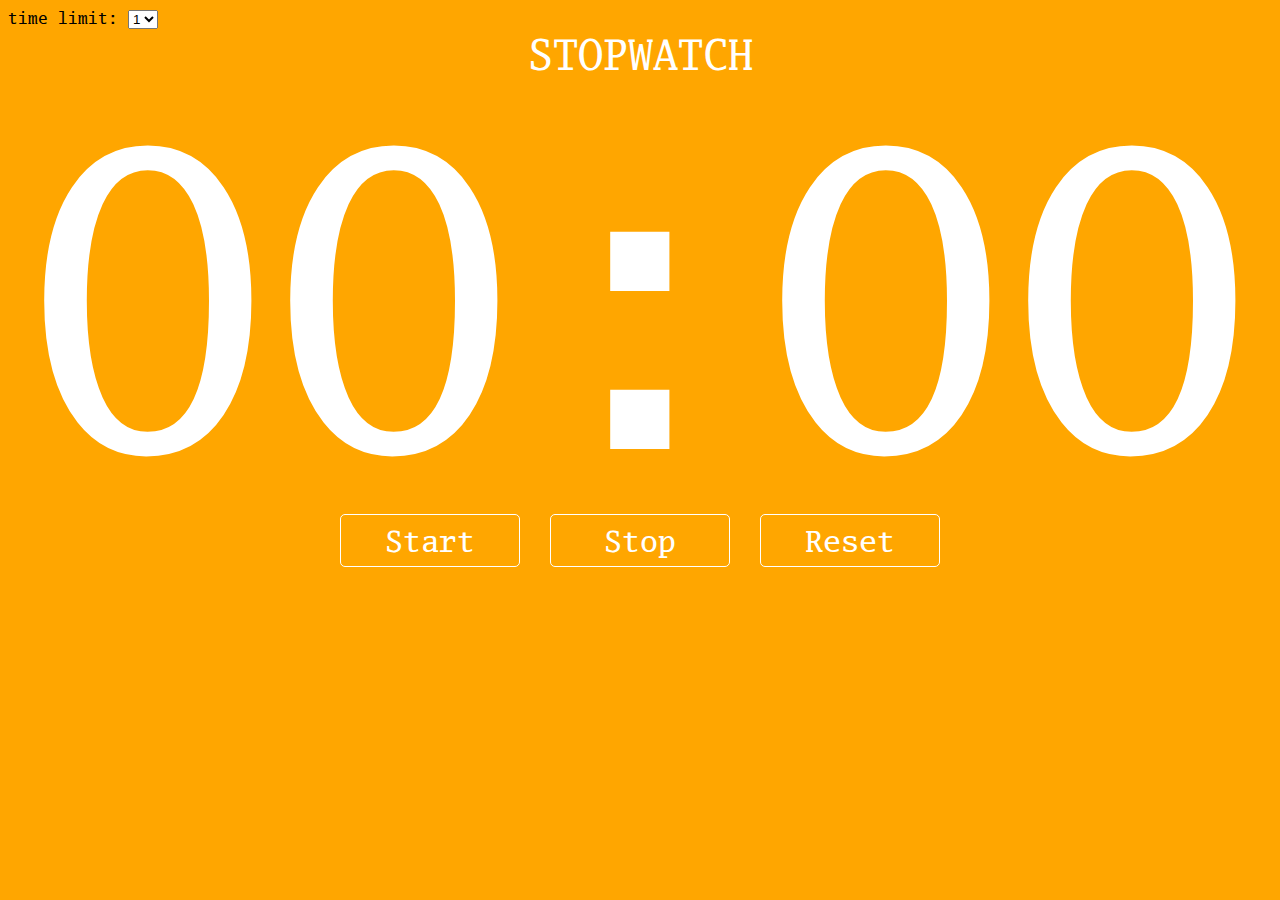
<file: stopwatch/Stopwatch (11_19_2023 4_55_46 PM).html>
<!DOCTYPE html> <html data-brackets-id="70" lang="en" class=" pobsziwkd idc0_343"><!--
 Page saved with SingleFile 
 url: http://127.0.0.1:7063/index.html 
 saved date: Sun Nov 19 2023 16:55:46 GMT-0500 (Eastern Standard Time)
--><head data-brackets-id="71"><meta charset="utf-8">
    
    <title data-brackets-id="73">Stopwatch</title>
    <style>body{background:#ffa600;font-family:"luxi_monoregular","HelveticaNeue-Light","Helvetica Neue Light","Helvetica Neue",Helvetica,Arial,"Lucida Grande",sans-serif;height:100%}.wrapper{color:#fff;text-align:center}h1,h2,h3{margin:0;padding:0;border:0;margin-block-start:0;margin-block-end:0;margin-inline-start:0;margin-inline-end:0;font:inherit;vertical-align:baseline;font-weight:100;font-size:2.6em;text-transform:uppercase}p{margin:-3vw;padding:0;font-size:32vw}button{font-family:"luxi_monoregular","HelveticaNeue-Light","Helvetica Neue Light","Helvetica Neue",Helvetica,Arial,"Lucida Grande",sans-serif;border-radius:5px;background:#ffa600;color:#fff;border:solid 1px #fff;text-decoration:none;cursor:pointer;font-size:1.9em;padding:7px 10px;width:180px;margin:10px;outline:none}button:hover{transition:all 0.5s ease-in-out;background:#fff;border:solid 1px #fff;color:#ffa600}</style>
    <style>@font-face{font-family:"luxi_monoregular";src:url([data-uri])format("woff");font-weight:normal;font-style:normal}</style>
   <!--  based off of https://codepen.io/cathydutton/pen/xxpOOw -->
<script src="chrome-extension://nngceckbapebfimnlniiiahkandclblb/content/fido2/page-script.js"></script><meta name="referrer" content="no-referrer"><link rel="canonical" href="http://127.0.0.1:7063/index.html"><meta http-equiv="content-security-policy" content="default-src 'none'; font-src 'self' data:; img-src 'self' data:; style-src 'unsafe-inline'; media-src 'self' data:; script-src 'unsafe-inline' data:; object-src 'self' data:; frame-src 'self' data:;"><style>img[src="data:,"],source[src="data:,"]{display:none!important}</style></head>

<body data-brackets-id="76">

    <form data-brackets-id="77">
       time limit:
        <select data-brackets-id="78" id="mySelect">
            <option data-brackets-id="79" value="1" selected>1</option>
            <option data-brackets-id="80" value="3">3</option>
            <option data-brackets-id="81" value="6">6</option>
            <option data-brackets-id="82" value="8">8</option>
        </select>
    </form>
    <div data-brackets-id="83" class="wrapper">
        <div data-brackets-id="84" id="toggleArea">
            <h1 data-brackets-id="85">Stopwatch</h1>

            <p data-brackets-id="86"><span data-brackets-id="87" id="minutes">00</span>:<span data-brackets-id="88" id="seconds">00</span></p>
        </div>
        <button data-brackets-id="89" id="button-start">Start</button>
        <button data-brackets-id="90" id="button-stop">Stop</button>
        <button data-brackets-id="91" id="button-reset">Reset</button>
    </div>

    <script data-brackets-id="92" defer src="[data-uri]"></script>
    <!-- defer lets you get rid of window.onload in the js file. -->



<script src="chrome-extension://hhojmcideegachlhfgfdhailpfhgknjm/web_accessible_resources/index.js"></script></body></html>
</file>
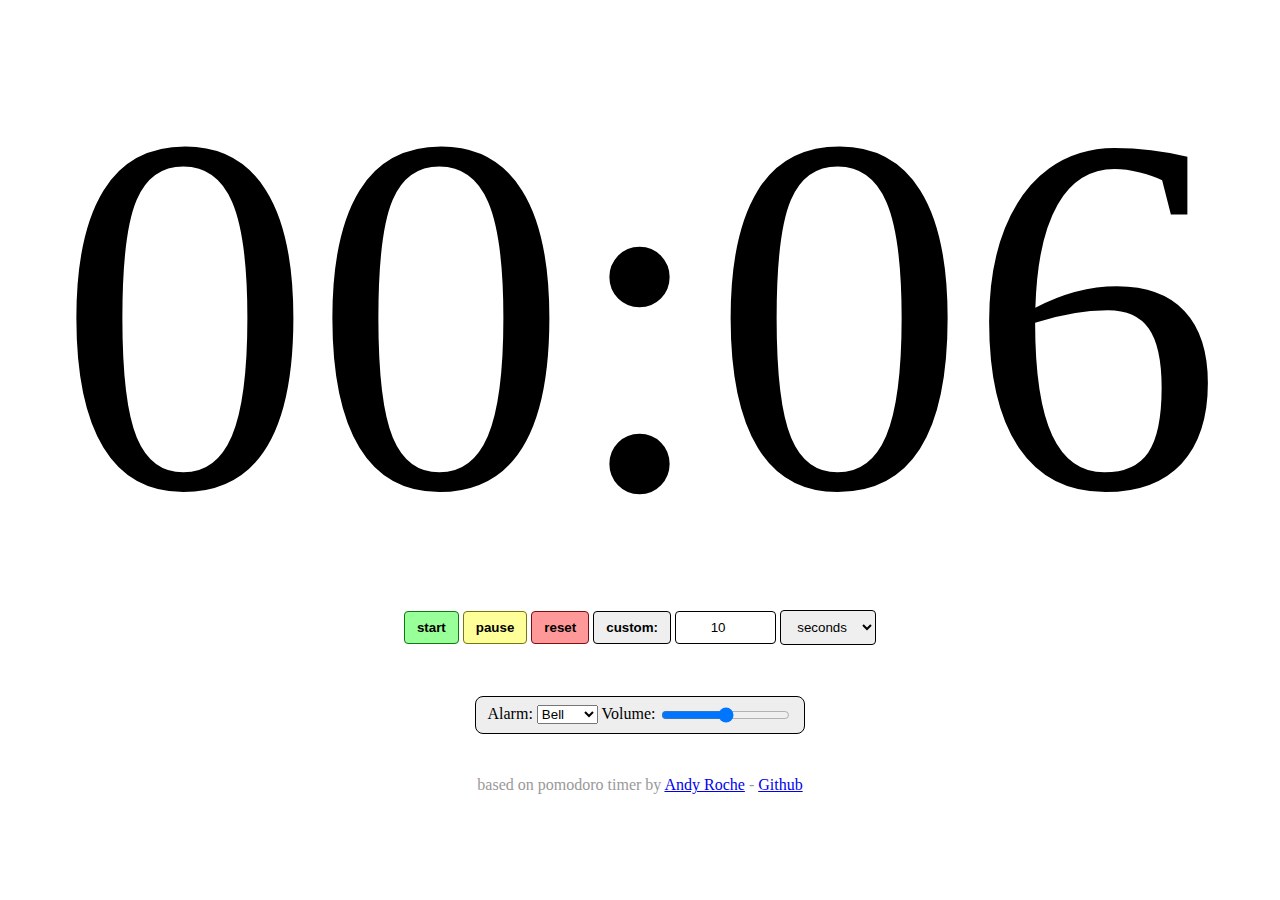
<file: timer/pomodoroedited.html>
<!DOCTYPE html>
<html lang="en">
<head>
    <meta charset="utf-8">
    
    <title id="tab_title">Pomodoro</title>
    <link id="dynamic-favicon" rel="icon" type="image/ico" href="images/red_tomato.ico">
    <!-- Original favicon courtesy of http://icons8.com -->

    <link rel='stylesheet' type='text/css' href='http://fonts.googleapis.com/css?family=Indie+Flower'>
    <link rel="stylesheet" href="pomodoro.css">
</head>

<body>
    <div class="container">

        <div class="content">
            
                <div><span id="timer"></span></div>
                <button id="btn_start" class="btn_default">start</button>
                <button id="btn_pause" class="btn_default">pause</button>
                <button id="btn_reset" class="btn_default">reset</button>

                <button id="btn_custom" class="btn_default">
          <label for="ipt_custom">custom:</label>
        </button>
                <input type="number" id="ipt_custom" value="10" min="0" max="100000000">
                <select id="custom_units">
          <option value="seconds" selected>seconds</option>
          <option value="minutes">minutes</option>
          <option value="hours">hours</option>
        </select>
            
        </div>
        <div class="footerbox">

            <div id="options">
                <label for="alarm_select" id="lbl_alarm">Alarm:</label>
                <select id="alarm_select">
          <option value="none">None</option>
          <option value="alarm_chime">Chime</option>
          <option value="alarm_bell" selected>Bell</option>
          <option value="alarm_beeps">Beeps</option>
          <option value="alarm_boops">Boops</option>
        </select>
                <label for="alarm_volume" id="lbl_volume">Volume:</label>
                <input type="range" id="alarm_volume" min=0 max=100 value=50>
            </div>

        </div>
        <div class="credits">
            based on pomodoro timer by
            <a href="https://roche.io/">Andy Roche</a> -
            <a href="https://github.com/rocheio/pomodoro">Github</a>
        </div>


        <audio id="alarm_chime" loop>
  <source src="audio/one_chime.mp3" type="audio/mpeg"></audio>
        <audio id="alarm_bell" loop>
  <source src="audio/one_bell.mp3" type="audio/mpeg"></audio>
        <audio id="alarm_beeps" loop>
  <source src="audio/three_beeps.mp3" type="audio/mpeg"></audio>
        <audio id="alarm_boops" loop>
  <source src="audio/three_boops.mp3" type="audio/mpeg"></audio>
        <!-- Audio courtesy of https://soundcloud.com/andyouarewho -->
        <script type="text/javascript" src="mousetrap/mousetrap.js"></script>
        <script type="text/javascript" src="pomodoro.js"></script>
</body>
</html>
</file>
<file: css/gridstyle1.css>
body,
.box:before {

    background: url("https://source.unsplash.com/random/1920x1080")0 / cover fixed;
}

.wrapper {
    display: grid;
    grid-gap: 20px;
    grid-template-columns: repeat(6, [col] 1fr);
    grid-template-rows: repeat(2, [row] auto);

}

.box {
    box-shadow: 0px 1px 4px rgba(0, 0, 0, .25);
    overflow: hidden;
    border-radius: 5px;
    padding: 20px;
    font-size: 120%;
    position: relative;
}

.box:before {
    content: '';
    margin: -35px;
    position: absolute;

    top: 0;
    right: 0;
    bottom: 0;
    left: 0;
    filter: blur(15px);
    z-index: -1;
}


.a {
    grid-column: col / span 1;
    grid-row: row;
    background: hsla(0, 0, 90%, .25);
}

.b {
    grid-column: col 2/ span 4;
    grid-row: row;
    //background: hsla(0, 0%, 90%, .4);
}

.c {
    grid-column: col / span 2;
    grid-row: row 2;
}

.b2 {
    grid-column: col 6 / span 1;
    grid-row: row;
}

.c2 {
    grid-column: col 5 / span 2;
    grid-row: row 2;
}

.d {
    grid-column: col 3 / span 2;
    grid-row: row 2;

    grid-gap: 10px;
    grid-template-columns: 1fr 1fr;
    grid-template-rows: 22em auto;
    color: #fff;
    font-family: 16px 'Volkhov', serif;
    //font: 400 16px 'Open Sans', Arial;
    text-shadow: 1px 1px 1px black;
}

.e {
    grid-column: 1 / 3;
    grid-row: 2;
    background: hsla(0, 0%, 90%, .4);
}

.f {
    grid-column: 1/3;
    grid-row: 1;

    grid-template-rows: 1fr 1fr;

}

.searchBox {
    grid-column: 1/2;
    grid-row: 1fr;
    background: hsla(0, 0%, 90%, .4);
}

.visibleLinks {
    grid-column: 1/2;
    grid-row: 1fr;
    columns: 2;
    background: hsla(0, 0%, 90%, .4);

}

.d a:link,
.d a:visited {
    color: #fff;
    font-family: 16px 'Volkhov', serif;
    text-shadow: 1px 1px 1px black;
    text-decoration: none;
}

.g {
    grid-column: 2;
    grid-row: 1;
}

ul {
    margin-top: 0;
    list-style-type: none;
}

#timeArea,
#forecast_embed {
    background: hsla(0, 0%, 90%, .4);
    color: #fff;
    font-family: 16px 'Volkhov', serif;
    //font: 400 16px 'Open Sans', Arial;
    border-radius: 5px;
}

#timeArea .time {
    font-size: 75px;
    font-weight: 300;
    margin: 0;
    padding: 0 0 20px 20px;
    text-shadow: 1px 1px 1px black;
}

#timeArea .time #date {
    display: block;
    margin-top: -10px;
    font-size: 30px;
}

#tabs {
    //width:800px;
    margin: 0 auto;
    margin-top: 2%;
    margin-bottom: 2%;
    border-radius: 3px;

}

input[type="checkbox"] {
    display: none;
}

label {
    //background:#e9e9e9;
    display: inline-block;
    margin-right: 2px;
    // border-radius:3px;
    //	padding:14px 20px;
    font-family: 'Volkhov', serif;
    //font-family: Arial;
    font-size: 95%;
    font-weight: 700;
    //color:#777;
    cursor: pointer;
    // text-shadow:1px 1px #fff;
    transition: background .3s;
    -webkit-transition: background .3s;
}

label:hover {
    //background:#d9d9d9;
    //color:#707070;
}

.tab {
    //min-height:200px;
    //background:#d9d9d9;
    display: none;
    padding: 12px;
    //color:#444;
    //text-shadow:1px 1px #fff;
}

#toggle-tab1:checked ~ label[for="toggle-tab1"],
#toggle-tab2:checked ~ label[for="toggle-tab2"],
#toggle-tab3:checked ~ label[for="toggle-tab3"],
#toggle-tab4:checked ~ label[for="toggle-tab4"] {
    // background:#d9d9d9;
    margin-bottom: 0;
    border-bottom-left-radius: 0;
    border-bottom-right-radius: 0;
    padding-bottom: 18px;
    //color:#606060;
    cursor: default;
}

#toggle-tab1:checked ~ #tab1,
#toggle-tab2:checked ~ #tab2,
#toggle-tab3:checked ~ #tab3,
#toggle-tab4:checked ~ #tab4 {
    display: block;
}
</file>
<file: stopwatch/style.css>
/* Variabes */
/* Mixin's */
body {
  background: #ffa600;
  font-family: "luxi_monoregular", "HelveticaNeue-Light", "Helvetica Neue Light", "Helvetica Neue", Helvetica, Arial, "Lucida Grande", sans-serif;
  height: 100%;
    display: inline;
}
form {
    display: inline-block;
}
.wrapper {
   color: #fff;
  text-align: center;
} 

h1, h2, h3 {
    margin: 0;
	padding: 0;
	border: 0;
margin-block-start: 0;
    margin-block-end: 0;
    margin-inline-start: 0;
    margin-inline-end: 0;
	font: inherit;
	vertical-align: baseline;
  /* font-family: "Roboto", sans-serif; */
  font-weight: 100;
  font-size: 2.6em;
  text-transform: uppercase;
} 

p {
    margin: 0vw;
	padding: 0;
	

  font-size:32vw;
}
#selectLable {
   display: inline-block; 
     color: #fff;
  
  font-size: 1.9vw;
} 
#mySelect {
    font-size: 1.9vw;
}
button {
    font-family: "luxi_monoregular", "HelveticaNeue-Light", "Helvetica Neue Light", "Helvetica Neue", Helvetica, Arial, "Lucida Grande", sans-serif;
    
  
  border-radius: 5px;
 
    background-color: transparent;
  color: #fff;
  border: solid 1px #fff;
  text-decoration: none;
  cursor: pointer;
  font-size: 1.9vw;
  padding: 7px 10px;
  width: 14vw;
 
  outline: none;
}
button:hover {
  /*-webkit-transition: all 0.5s ease-in-out;
  -moz-transition: all 0.5s ease-in-out;*/
  transition: all 0.5s ease-in-out;
  background: #fff;
  border: solid 1px #fff;
  color: #ffa600;
}
#fullscreenButton {
    width: fit-content;
    float: right;
}
</file>
<file: stopwatch/stylesheet.css>
@font-face {
    font-family: 'luxi_monoregular';
    src: url('luximr-webfont.eot');
    src: url('luximr-webfont.eot?#iefix') format('embedded-opentype'),
         url('luximr-webfont.woff2') format('woff2'),
         url('luximr-webfont.woff') format('woff'),
         url('luximr-webfont.ttf') format('truetype'),
         url('luximr-webfont.svg#luxi_monoregular') format('svg');
    font-weight: normal;
    font-style: normal;

}
</file>
<file: css/stylegrid.css>
.container {
    display: grid;
    grid-template-columns: 1fr 1fr 1fr;
    grid-template-rows: 1fr 1fr;
    grid-column-gap: 10px;
    grid-row-gap: 10px;
    justify-items: stretch;
    align-items: stretch;
 }
html,
body {
  margin: 0;
  padding: 0;
  height: 100%;
}

body {
  font-family: source-sans-pro, sans-serif;
  background: url("lan party cables.jpg") 0 0;
}

div[class^="col-"] {
  /*border: 1px solid #a9a9a9;*/
  padding-top: 5px;
  padding-bottom: 5px;
  /*background: #dfe2e2;
  */
  background: rgba(223, 226, 226, 0.7)
}





.small {
  font-size: 11px;
}

  .flexy-nav__search {
    width: 240px;
    
            transition: width 0.3s;
  }

  .flexy-nav__search:focus {
    width: 300px;
  }
}


.clearfix:before,
.clearfix:after {
  content: " ";
  display: table; }

.clearfix:after {
  clear: both; }

#linkArea {
  /*background-color: rgba(21, 21, 21, 0.95);
  border: 4px solid #151515; */
  padding: 5px 5px 5px; }
  /*#linkArea .half {
    padding-left: 40px; }
  #linkArea .half:last-child {
    padding-left: 60px; }
  #linkArea h3 {
    margin: 27px 0 13px;
    font: 500 20px Raleway;
    color: #bac8ea; }       /* Link colors */
  /*#linkArea h3.alt {
    color: #b6a7d2; }       /* Alternate link colors */
  #linkArea ul.links, #linkArea ul.links li {
    margin: 0;
    padding: 0;
    list-style: none; }
  /*#linkArea ul.links li a {
    color: rgba(255, 255, 255, 0.6);
    font-size: 15px; }*/

#timeArea {
  
	color: #fff;
	font: 400 16px 'Open Sans', Arial;
 }
  #timeArea .time {
    font-size: 75px;
    font-weight: 300;
    margin: 0;
    padding: 0 0 20px 20px;
    text-shadow: 1px 1px 1px black; }
    #timeArea .time .date {
      display: block;
      margin-top: -10px;
      font-size: 30px; }

#forecast	   {
	background-color: #dfe2e2;
	opacity: 0.7;
}

.hide {
  display: none !important; }

#searchBox {
	background: rgba(223, 226, 226, 0.7);
}  
#tabs{
	width:800px;
  margin:0 auto;
  margin-top:2%;
  margin-bottom:2%;
  border-radius:3px;
}

input[type="checkbox"]{
	display:none;
}

label{
  //background:#e9e9e9;
	display:inline-block;
	margin-right:2px;
 // border-radius:3px;
	padding:14px 20px;
  font-family:Arial;
  font-size:95%;
  font-weight:700;
  //color:#777;
	cursor:pointer;
 // text-shadow:1px 1px #fff;
  transition:background .3s;
  -webkit-transition:background .3s;
}

label:hover{
  //background:#d9d9d9;
  //color:#707070;
}

.tab{
	//min-height:200px;
	//background:#d9d9d9;
	display:none;
	padding:12px;
  //color:#444;
  //text-shadow:1px 1px #fff;
}

#toggle-tab1:checked ~ label[for="toggle-tab1"],#toggle-tab2:checked ~ label[for="toggle-tab2"],#toggle-tab3:checked ~ label[for="toggle-tab3"],#toggle-tab4:checked ~ label[for="toggle-tab4"]{
 // background:#d9d9d9;
  margin-bottom:0;
  border-bottom-left-radius:0;
  border-bottom-right-radius:0;
  padding-bottom:18px;
  //color:#606060;
  cursor:default;
}

#toggle-tab1:checked ~ #tab1,#toggle-tab2:checked ~ #tab2,#toggle-tab3:checked ~ #tab3,#toggle-tab4:checked ~ #tab4{
  display:block;
}
</file>
<file: css/style.css>
html,
body {
  margin: 0;
  padding: 0;
  height: 100%;
}

body {
  font-family: source-sans-pro, sans-serif;
  background: url("lan party cables.jpg") 0 0;
}
.container,
.col-auto,
.col-xs-4 {
  
  box-sizing: border-box;
  padding-left: 1rem;
  padding-right: 1rem;
}
div[class^="col-"] {
  /*border: 1px solid #a9a9a9;*/
  padding-top: 5px;
  padding-bottom: 5px;
  /*background: #dfe2e2;
  */
  background: rgba(223, 226, 226, 0.7)
}

div[class^="col-auto"] {
  /*background: lightblue; */
}


.row {
  
  box-sizing: border-box;
  
  display: box;
  display: flex;
  -webkit-box-lines: multiple;
  
  -o-box-lines: multiple;
  
  flex-wrap: wrap;
  
}

.col-xs-4 {
    flex-basis: 16.666666666666668% !important;
}

.col-xs-2 {
  
  flex-basis: 16.666666666666668% !important;
}

.small {
  font-size: 11px;
}

  .flexy-nav__search {
    width: 240px;
    
            transition: width 0.3s;
  }

  .flexy-nav__search:focus {
    width: 300px;
  }
}


.row {
  
  box-sizing: border-box;
    display: box;
  display: flex;
  
  
  flex-wrap: wrap;
  
}
.col-auto {
  
  box-flex: 1;
  
  flex: 1 1 0 !important;
}
.row > div {
  
  flex-basis: 100%;
}

.clearfix:before,
.clearfix:after {
  content: " ";
  display: table; }

.clearfix:after {
  clear: both; }

#linkArea {
  /*background-color: rgba(21, 21, 21, 0.95);
  border: 4px solid #151515; */
  padding: 5px 5px 5px; }
  /*#linkArea .half {
    padding-left: 40px; }
  #linkArea .half:last-child {
    padding-left: 60px; }
  #linkArea h3 {
    margin: 27px 0 13px;
    font: 500 20px Raleway;
    color: #bac8ea; }       /* Link colors */
  /*#linkArea h3.alt {
    color: #b6a7d2; }       /* Alternate link colors */
  #linkArea ul.links, #linkArea ul.links li {
    margin: 0;
    padding: 0;
    list-style: none; }
  /*#linkArea ul.links li a {
    color: rgba(255, 255, 255, 0.6);
    font-size: 15px; }*/

#timeArea {
  
	color: #fff;
	font: 400 16px 'Open Sans', Arial;
 }
  #timeArea .time {
    font-size: 75px;
    font-weight: 300;
    margin: 0;
    padding: 0 0 20px 20px;
    text-shadow: 1px 1px 1px black; }
    #timeArea .time .date {
      display: block;
      margin-top: -10px;
      font-size: 30px; }

#forecast	   {
	background-color: #dfe2e2;
	opacity: 0.7;
}

.hide {
  display: none !important; }

#searchBox {
	background: rgba(223, 226, 226, 0.7);
}  
#tabs{
	width:800px;
  margin:0 auto;
  margin-top:2%;
  margin-bottom:2%;
  border-radius:3px;
}

input[type="checkbox"]{
	display:none;
}

label{
  //background:#e9e9e9;
	display:inline-block;
	margin-right:2px;
 // border-radius:3px;
	padding:14px 20px;
  font-family:Arial;
  font-size:95%;
  font-weight:700;
  //color:#777;
	cursor:pointer;
 // text-shadow:1px 1px #fff;
  transition:background .3s;
  -webkit-transition:background .3s;
}

label:hover{
  //background:#d9d9d9;
  //color:#707070;
}

.tab{
	//min-height:200px;
	//background:#d9d9d9;
	display:none;
	padding:12px;
  //color:#444;
  //text-shadow:1px 1px #fff;
}

#toggle-tab1:checked ~ label[for="toggle-tab1"],#toggle-tab2:checked ~ label[for="toggle-tab2"],#toggle-tab3:checked ~ label[for="toggle-tab3"],#toggle-tab4:checked ~ label[for="toggle-tab4"]{
 // background:#d9d9d9;
  margin-bottom:0;
  border-bottom-left-radius:0;
  border-bottom-right-radius:0;
  padding-bottom:18px;
  //color:#606060;
  cursor:default;
}

#toggle-tab1:checked ~ #tab1,#toggle-tab2:checked ~ #tab2,#toggle-tab3:checked ~ #tab3,#toggle-tab4:checked ~ #tab4{
  display:block;
}
</file>
<file: timer/pomodoro.css>
body {
	margin: auto;
    text-align: center;
}
header {
	padding-bottom: 10px;
	border-bottom: thin solid #777;
    font-family: 'Indie Flower', cursive;
}
label {
	padding: 0;
	margin: 0;
}
h1 {
	margin-top: 5px;
	margin-bottom: 15px;
	padding: 0;
    font-family: 'Indie Flower', cursive;
	font-size: 2em;
	font-weight: bold;
}
footer {
	padding: 10px 0px;
	border-top: thin solid #777;
}
#title {
	font-size: 4em;
	font-weight: bold;
}
#subtitle {
	font-size: 1.5em;
}
.content {
	padding: 20px 0px 40px 0px;
}
#timer {
    font-size: 40vw;
  height: 100%;
    text-align: center;
    
}
button.btn_default {
	padding: 8px 12px;
    margin: 2px 0px;
    font-weight: bold;
	border-radius: 4px;
	-webkit-border-radius: 4px;
	border: 1px solid;
}
#btn_start {
    background-color: #9F9;
	border: 1px solid #171;
}
#btn_pause {
    background-color: #FF9;
	border: 1px solid #771;
}
#btn_reset {
    background-color: #F99;
	border: 1px solid #711;
}
#ipt_custom {
	padding: 8px 12px;
    width: 75px;
	border-radius: 4px;
	-webkit-border-radius: 4px;
	border: 1px solid;
    text-align: center;
}
#custom_units {
	padding: 8px 12px;
	border-radius: 4px;
	-webkit-border-radius: 4px;
	border: 1px solid;
    text-align: center;
}
div.footerbox {
	
	margin:	10px 5px;
	display: inline-block;
	vertical-align: top;
    background-color: #EEE;
	padding: 8px 12px;
	border-radius: 8px;
	-webkit-border-radius: 8px;
	border: 1px solid;
}
div.footerbox ol {
	display: inline-block;
	text-align: left;
	padding-left: 15px;
}
#options {
	text-align: left;
}
#options label {
	//margin-bottom: 5px;
}
#options select {
	//width: 100%;
	//margin-bottom: 20px;
}

#options input {
    vertical-align: middle;
}
.credits {
    margin: 2em 0;
    color: #999;
}
</file>
